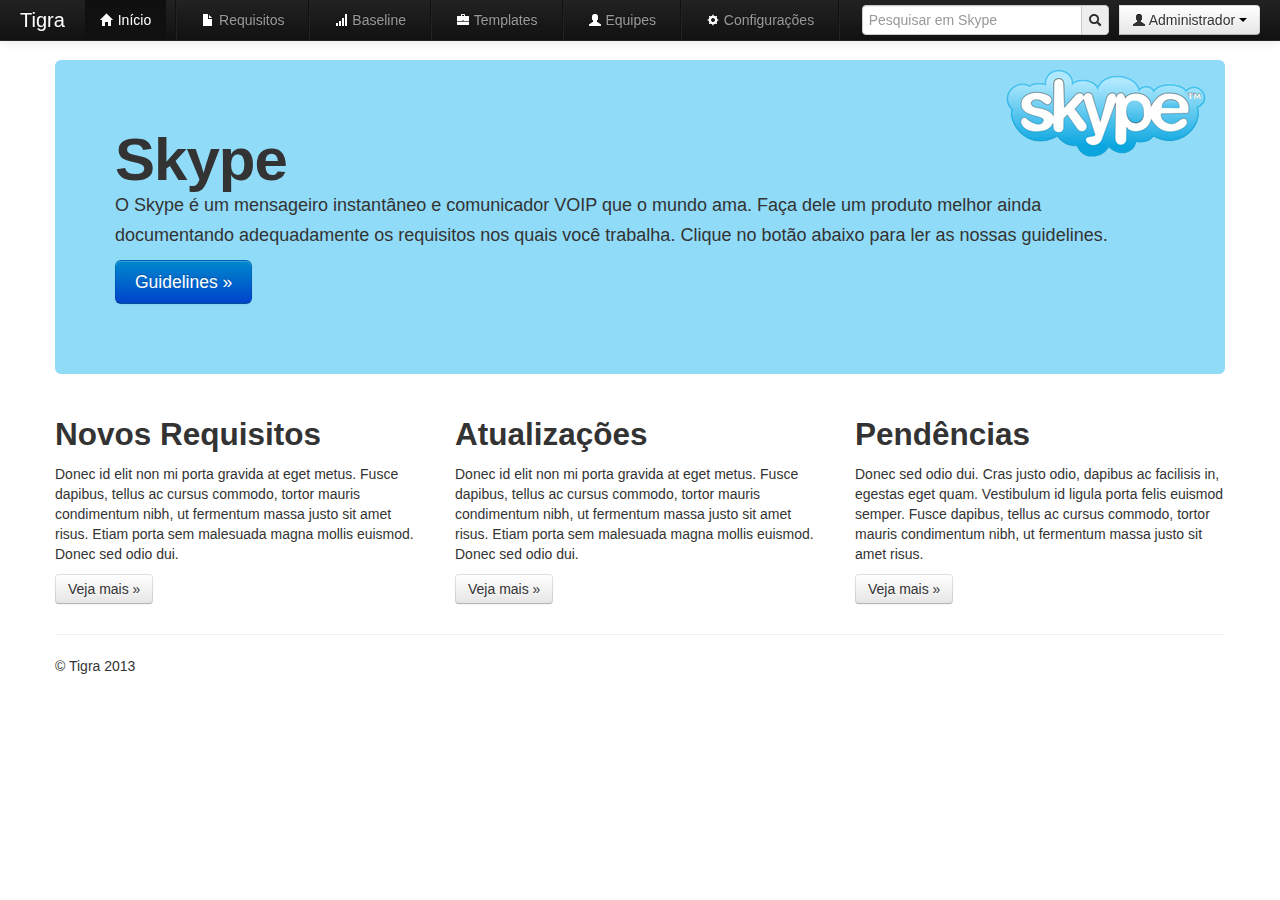
<file: Tigra/Prototipos/index.html>
<!DOCTYPE html>
<html lang="en">
  <head>
    <meta charset="iso-8859-1">
    <title>In�cio : Skype | Tigra</title>
    <meta name="viewport" content="width=device-width, initial-scale=1.0">
    <meta name="description" content="">
    <meta name="author" content="">

    <!-- Le styles -->
    <link href="css/bootstrap.css" rel="stylesheet">
    <style type="text/css">
      body {
        padding-top: 60px;
        padding-bottom: 40px;
      }
	  .hero-unit
	  {
		background: #90dbf8 url(img/skype.png) no-repeat;
		background-position: 98% 0.5em;
	  }
    </style>
    <link href="css/bootstrap-responsive.css" rel="stylesheet">

    <!-- HTML5 shim, for IE6-8 support of HTML5 elements -->
    <!--[if lt IE 9]>
      <script src="js/html5shiv.js"></script>
    <![endif]-->

    <!-- Fav and touch icons -->
    <link rel="apple-touch-icon-precomposed" sizes="144x144" href="ico/apple-touch-icon-144-precomposed.png">
    <link rel="apple-touch-icon-precomposed" sizes="114x114" href="ico/apple-touch-icon-114-precomposed.png">
      <link rel="apple-touch-icon-precomposed" sizes="72x72" href="ico/apple-touch-icon-72-precomposed.png">
                    <link rel="apple-touch-icon-precomposed" href="ico/apple-touch-icon-57-precomposed.png">
                                   <link rel="shortcut icon" href="ico/favicon.png">
  </head>

  <body>
	
	<div class="navbar navbar-inverse navbar-fixed-top">
		<div class="navbar-inner">
			<div class="container-fluid">
				<a class="btn btn-navbar" data-toggle="collapse" data-target=".nav-collapse">
					<span class="icon-bar"></span>
					<span class="icon-bar"></span>
					<span class="icon-bar"></span>
				</a>
				<a class="brand" href="#" name="top">Tigra</a>
				<div class="nav-collapse collapse">
					<ul class="nav">
						<li class="active"><a href="index.html"><i class="icon-home icon-white"></i> In�cio</a></li>
						<li class="divider-vertical"></li>
						<li><a href="requisitos.html"><i class="icon-file icon-white"></i> Requisitos</a></li>
						<li class="divider-vertical"></li>
						<li><a href="baseline.html"><i class="icon-signal icon-white"></i> Baseline</a></li>
						<li class="divider-vertical"></li>
						<li><a href="templates.html"><i class="icon-briefcase icon-white"></i> Templates</a></li>
						<li class="divider-vertical"></li>
						<li><a href="equipes.html"><i class="icon-user icon-white"></i> Equipes</a></li>
						<li class="divider-vertical"></li>
						<li><a href="configuracoes.html"><i class="icon-cog icon-white"></i> Configura��es</a></li>
						<li class="divider-vertical"></li>
					</ul>
					<div class="btn-group pull-right">
						<div class="nav" style="height:35px">
							<div class="input-append"><input type="text" id="" name="" placeholder="Pesquisar em Skype"><span class="add-on"><i class="icon-search"></i></span></div>
						</div>
						<a class="btn dropdown-toggle" data-toggle="dropdown" href="#">
							<i class="icon-user"></i> Administrador <span class="caret"></span>
						</a>
						<ul class="dropdown-menu">
							<li><a href="#"><i class="icon-user"></i> Meu Perfil</a></li>
							<li><a href="#"><i class="icon-envelope"></i> Mensagens Privadas</a></li>
							<li><a href="#"><i class="icon-wrench"></i> Prefer�ncias</a></li>
							<li class="divider"></li>
							<li><a href="#"><i class="icon-share"></i> Sair</a></li>
						</ul>
					</div>
				</div>
				<!--/.nav-collapse -->
			</div>
			<!--/.container-fluid -->
		</div>
		<!--/.navbar-inner -->
	</div>
	<!--/.navbar -->

    <div class="container">

      <!-- Main hero unit for a primary marketing message or call to action -->
      <div class="hero-unit">
        <h1>Skype</h1>
        <p>O Skype � um mensageiro instant�neo e comunicador VOIP que o mundo ama. Fa�a dele um produto melhor ainda documentando adequadamente os requisitos nos quais voc� trabalha. Clique no bot�o abaixo para ler as nossas guidelines.</p>
        <p><a href="#" class="btn btn-primary btn-large">Guidelines &raquo;</a></p>
      </div>

      <!-- Example row of columns -->
      <div class="row">
        <div class="span4">
          <h2>Novos Requisitos</h2>
          <p>Donec id elit non mi porta gravida at eget metus. Fusce dapibus, tellus ac cursus commodo, tortor mauris condimentum nibh, ut fermentum massa justo sit amet risus. Etiam porta sem malesuada magna mollis euismod. Donec sed odio dui. </p>
          <p><a class="btn" href="#">Veja mais &raquo;</a></p>
        </div>
        <div class="span4">
          <h2>Atualiza��es</h2>
          <p>Donec id elit non mi porta gravida at eget metus. Fusce dapibus, tellus ac cursus commodo, tortor mauris condimentum nibh, ut fermentum massa justo sit amet risus. Etiam porta sem malesuada magna mollis euismod. Donec sed odio dui. </p>
          <p><a class="btn" href="#">Veja mais &raquo;</a></p>
       </div>
        <div class="span4">
          <h2>Pend�ncias</h2>
          <p>Donec sed odio dui. Cras justo odio, dapibus ac facilisis in, egestas eget quam. Vestibulum id ligula porta felis euismod semper. Fusce dapibus, tellus ac cursus commodo, tortor mauris condimentum nibh, ut fermentum massa justo sit amet risus.</p>
          <p><a class="btn" href="#">Veja mais &raquo;</a></p>
        </div>
      </div>

      <hr>

      <footer>
        <p>&copy; Tigra 2013</p>
      </footer>

    </div> <!-- /container -->

    <!-- Le javascript
    ================================================== -->
    <!-- Placed at the end of the document so the pages load faster -->
    <script src="js/jquery.js"></script>
    <script src="js/bootstrap-transition.js"></script>
    <script src="js/bootstrap-alert.js"></script>
    <script src="js/bootstrap-modal.js"></script>
    <script src="js/bootstrap-dropdown.js"></script>
    <script src="js/bootstrap-scrollspy.js"></script>
    <script src="js/bootstrap-tab.js"></script>
    <script src="js/bootstrap-tooltip.js"></script>
    <script src="js/bootstrap-popover.js"></script>
    <script src="js/bootstrap-button.js"></script>
    <script src="js/bootstrap-collapse.js"></script>
    <script src="js/bootstrap-carousel.js"></script>
    <script src="js/bootstrap-typeahead.js"></script>

  </body>
</html>
</file>
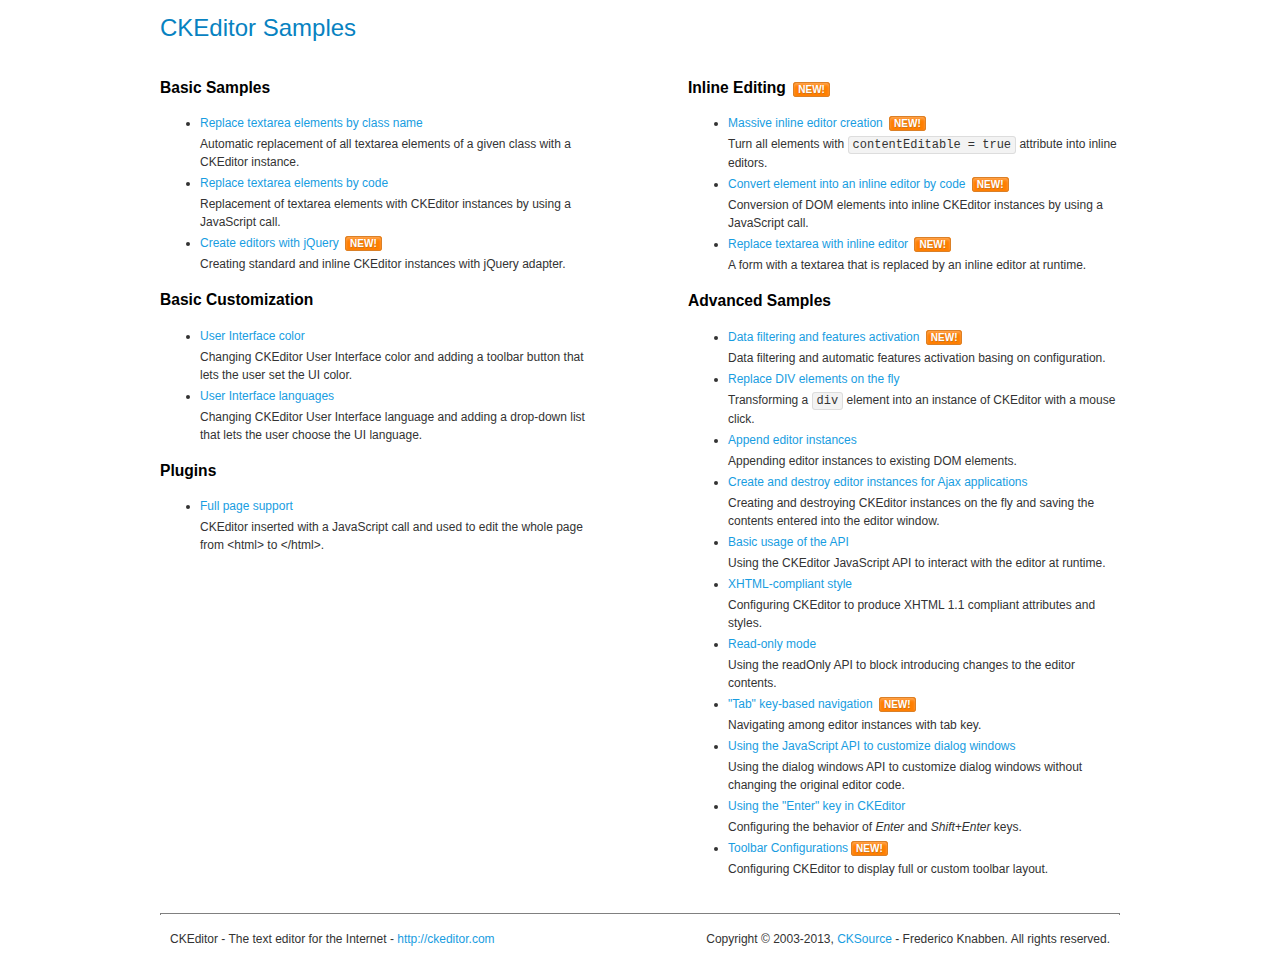
<file: Tigra/Fontes/Tigra/Tigra/scripts/ckeditor/samples/index.html>
<!DOCTYPE html>
<!--
Copyright (c) 2003-2013, CKSource - Frederico Knabben. All rights reserved.
For licensing, see LICENSE.md or http://ckeditor.com/license
-->
<html>
<head>
	<title>CKEditor Samples</title>
	<meta charset="utf-8">
	<link rel="stylesheet" href="sample.css">
</head>
<body>
	<h1 class="samples">
		CKEditor Samples
	</h1>
	<div class="twoColumns">
		<div class="twoColumnsLeft">
			<h2 class="samples">
				Basic Samples
			</h2>
			<dl class="samples">
				<dt><a class="samples" href="replacebyclass.html">Replace textarea elements by class name</a></dt>
				<dd>Automatic replacement of all textarea elements of a given class with a CKEditor instance.</dd>

				<dt><a class="samples" href="replacebycode.html">Replace textarea elements by code</a></dt>
				<dd>Replacement of textarea elements with CKEditor instances by using a JavaScript call.</dd>

				<dt><a class="samples" href="jquery.html">Create editors with jQuery</a> <span class="new">New!</span></dt>
				<dd>Creating standard and inline CKEditor instances with jQuery adapter.</dd>
			</dl>

			<h2 class="samples">
				Basic Customization
			</h2>
			<dl class="samples">
				<dt><a class="samples" href="uicolor.html">User Interface color</a></dt>
				<dd>Changing CKEditor User Interface color and adding a toolbar button that lets the user set the UI color.</dd>

				<dt><a class="samples" href="uilanguages.html">User Interface languages</a></dt>
				<dd>Changing CKEditor User Interface language and adding a drop-down list that lets the user choose the UI language.</dd>
			</dl>


			<h2 class="samples">Plugins</h2>
<dl class="samples">
<dt><a class="samples" href="plugins/wysiwygarea/fullpage.html">Full page support</a></dt>
<dd>CKEditor inserted with a JavaScript call and used to edit the whole page from &lt;html&gt; to &lt;/html&gt;.</dd>
</dl>
		</div>
		<div class="twoColumnsRight">
			<h2 class="samples">
				Inline Editing <span class="new">New!</span>
			</h2>
			<dl class="samples">
				<dt><a class="samples" href="inlineall.html">Massive inline editor creation</a> <span class="new">New!</span></dt>
				<dd>Turn all elements with <code>contentEditable = true</code> attribute into inline editors.</dd>

				<dt><a class="samples" href="inlinebycode.html">Convert element into an inline editor by code</a> <span class="new">New!</span></dt>
				<dd>Conversion of DOM elements into inline CKEditor instances by using a JavaScript call.</dd>

				<dt><a class="samples" href="inlinetextarea.html">Replace textarea with inline editor</a> <span class="new">New!</span></dt>
				<dd>A form with a textarea that is replaced by an inline editor at runtime.</dd>

				
			</dl>

			<h2 class="samples">
				Advanced Samples
			</h2>
			<dl class="samples">
				<dt><a class="samples" href="datafiltering.html">Data filtering and features activation</a> <span class="new">New!</span></dt>
				<dd>Data filtering and automatic features activation basing on configuration.</dd>

				<dt><a class="samples" href="divreplace.html">Replace DIV elements on the fly</a></dt>
				<dd>Transforming a <code>div</code> element into an instance of CKEditor with a mouse click.</dd>

				<dt><a class="samples" href="appendto.html">Append editor instances</a></dt>
				<dd>Appending editor instances to existing DOM elements.</dd>

				<dt><a class="samples" href="ajax.html">Create and destroy editor instances for Ajax applications</a></dt>
				<dd>Creating and destroying CKEditor instances on the fly and saving the contents entered into the editor window.</dd>

				<dt><a class="samples" href="api.html">Basic usage of the API</a></dt>
				<dd>Using the CKEditor JavaScript API to interact with the editor at runtime.</dd>

				<dt><a class="samples" href="xhtmlstyle.html">XHTML-compliant style</a></dt>
				<dd>Configuring CKEditor to produce XHTML 1.1 compliant attributes and styles.</dd>

				<dt><a class="samples" href="readonly.html">Read-only mode</a></dt>
				<dd>Using the readOnly API to block introducing changes to the editor contents.</dd>

				<dt><a class="samples" href="tabindex.html">"Tab" key-based navigation</a> <span class="new">New!</span></dt>
				<dd>Navigating among editor instances with tab key.</dd>


				
<dt><a class="samples" href="plugins/dialog/dialog.html">Using the JavaScript API to customize dialog windows</a></dt>
<dd>Using the dialog windows API to customize dialog windows without changing the original editor code.</dd>

<dt><a class="samples" href="plugins/enterkey/enterkey.html">Using the &quot;Enter&quot; key in CKEditor</a></dt>
<dd>Configuring the behavior of <em>Enter</em> and <em>Shift+Enter</em> keys.</dd>

<dt><a class="samples" href="plugins/toolbar/toolbar.html">Toolbar Configurations</a><span class="new">New!</span></dt>
<dd>Configuring CKEditor to display full or custom toolbar layout.</dd>

			</dl>
		</div>
	</div>
	<div id="footer">
		<hr>
		<p>
			CKEditor - The text editor for the Internet - <a class="samples" href="http://ckeditor.com/">http://ckeditor.com</a>
		</p>
		<p id="copy">
			Copyright &copy; 2003-2013, <a class="samples" href="http://cksource.com/">CKSource</a> - Frederico Knabben. All rights reserved.
		</p>
	</div>
</body>
</html>
</file>
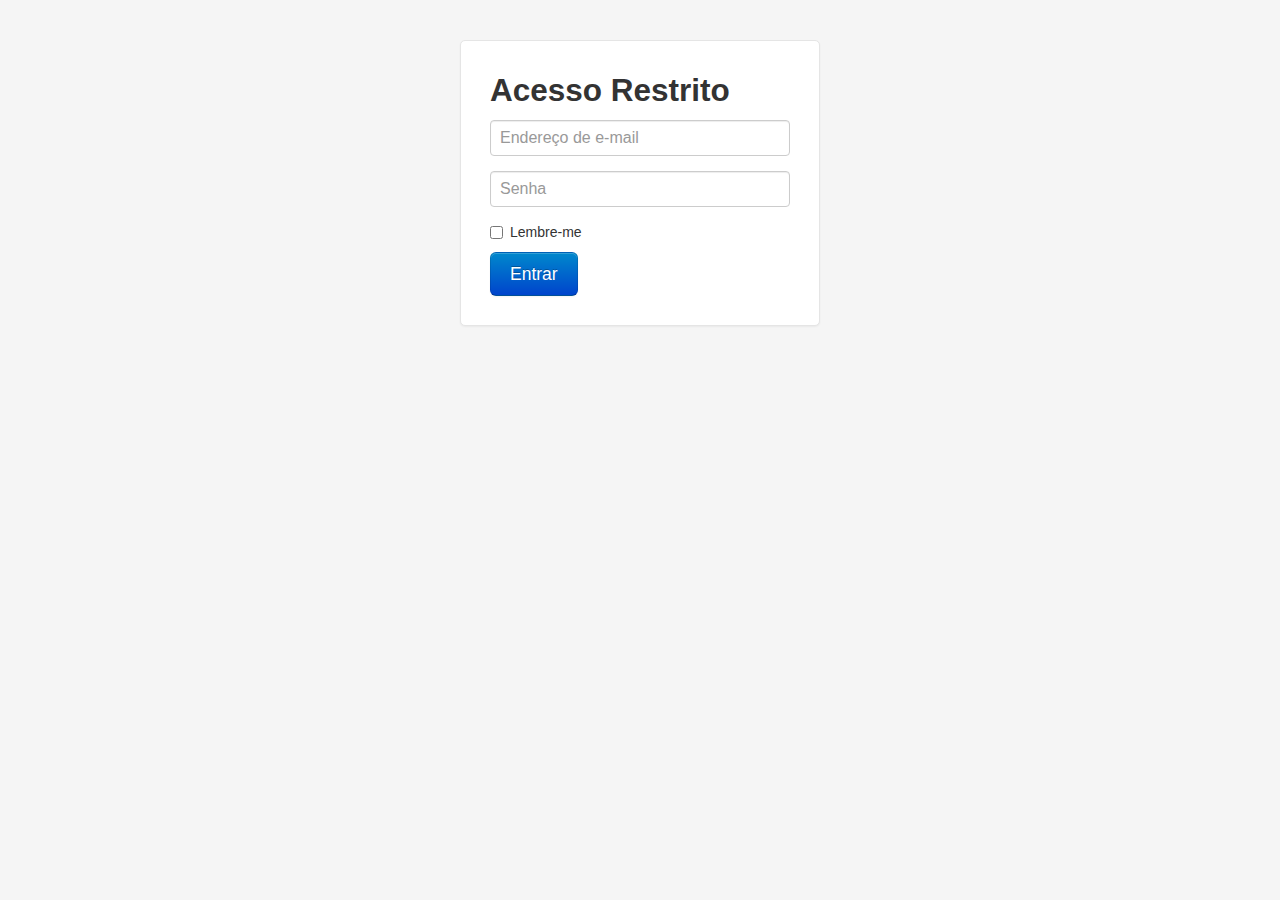
<file: Tigra/Prototipos/login.html>
<!DOCTYPE html>
<html lang="en">
  <head>
    <meta charset="iso-8859-1">
    <title>Acesso Restrito | Tigra</title>
    <meta name="viewport" content="width=device-width, initial-scale=1.0">
    <meta name="description" content="">
    <meta name="author" content="">

    <!-- Le styles -->
    <link href="css/bootstrap.css" rel="stylesheet">
    <style type="text/css">
      body {
        padding-top: 40px;
        padding-bottom: 40px;
        background-color: #f5f5f5;
      }

      .form-signin {
        max-width: 300px;
        padding: 19px 29px 29px;
        margin: 0 auto 20px;
        background-color: #fff;
        border: 1px solid #e5e5e5;
        -webkit-border-radius: 5px;
           -moz-border-radius: 5px;
                border-radius: 5px;
        -webkit-box-shadow: 0 1px 2px rgba(0,0,0,.05);
           -moz-box-shadow: 0 1px 2px rgba(0,0,0,.05);
                box-shadow: 0 1px 2px rgba(0,0,0,.05);
      }
      .form-signin .form-signin-heading,
      .form-signin .checkbox {
        margin-bottom: 10px;
      }
      .form-signin input[type="text"],
      .form-signin input[type="password"] {
        font-size: 16px;
        height: auto;
        margin-bottom: 15px;
        padding: 7px 9px;
      }

    </style>
    <link href="css/bootstrap-responsive.css" rel="stylesheet">

    <!-- HTML5 shim, for IE6-8 support of HTML5 elements -->
    <!--[if lt IE 9]>
      <script src="js/html5shiv.js"></script>
    <![endif]-->

    <!-- Fav and touch icons -->
    <link rel="apple-touch-icon-precomposed" sizes="144x144" href="ico/apple-touch-icon-144-precomposed.png">
    <link rel="apple-touch-icon-precomposed" sizes="114x114" href="ico/apple-touch-icon-114-precomposed.png">
      <link rel="apple-touch-icon-precomposed" sizes="72x72" href="ico/apple-touch-icon-72-precomposed.png">
                    <link rel="apple-touch-icon-precomposed" href="ico/apple-touch-icon-57-precomposed.png">
                                   <link rel="shortcut icon" href="ico/favicon.png">
  </head>

  <body>

    <div class="container">

      <form class="form-signin" method="GET" action="index.html">
        <h2 class="form-signin-heading">Acesso Restrito</h2>
        <input type="text" class="input-block-level" placeholder="Endere�o de e-mail">
        <input type="password" class="input-block-level" placeholder="Senha">
        <label class="checkbox">
          <input type="checkbox" value="remember-me"> Lembre-me
        </label>
        <button class="btn btn-large btn-primary" type="submit">Entrar</button>
      </form>

    </div> <!-- /container -->

    <!-- Le javascript
    ================================================== -->
    <!-- Placed at the end of the document so the pages load faster -->
    <script src="js/jquery.js"></script>
    <script src="js/bootstrap-transition.js"></script>
    <script src="js/bootstrap-alert.js"></script>
    <script src="js/bootstrap-modal.js"></script>
    <script src="js/bootstrap-dropdown.js"></script>
    <script src="js/bootstrap-scrollspy.js"></script>
    <script src="js/bootstrap-tab.js"></script>
    <script src="js/bootstrap-tooltip.js"></script>
    <script src="js/bootstrap-popover.js"></script>
    <script src="js/bootstrap-button.js"></script>
    <script src="js/bootstrap-collapse.js"></script>
    <script src="js/bootstrap-carousel.js"></script>
    <script src="js/bootstrap-typeahead.js"></script>

  </body>
</html>
</file>
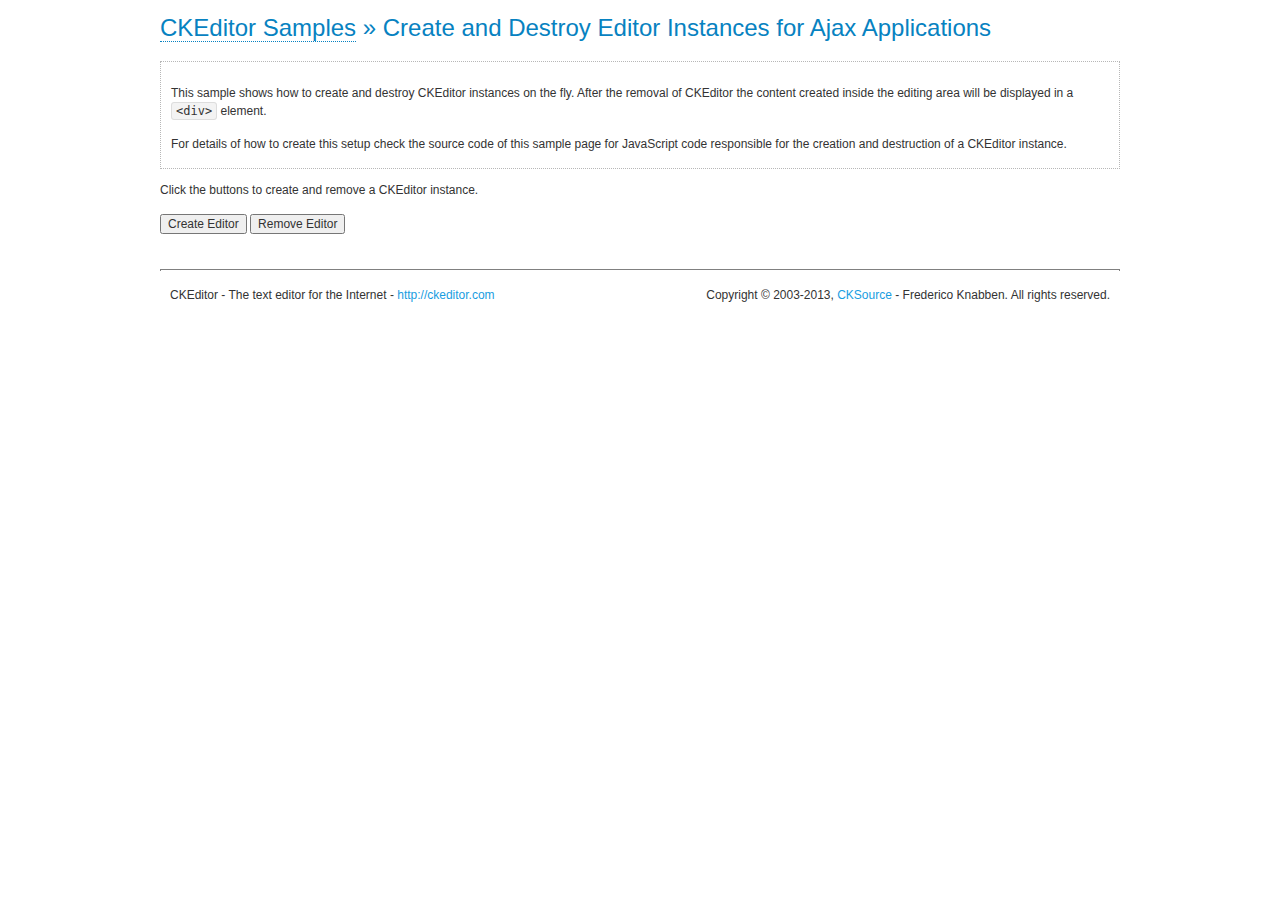
<file: Tigra/Fontes/Tigra/Tigra/scripts/ckeditor/samples/ajax.html>
<!DOCTYPE html>
<!--
Copyright (c) 2003-2013, CKSource - Frederico Knabben. All rights reserved.
For licensing, see LICENSE.md or http://ckeditor.com/license
-->
<html>
<head>
	<title>Ajax &mdash; CKEditor Sample</title>
	<meta charset="utf-8">
	<script src="../ckeditor.js"></script>
	<link rel="stylesheet" href="sample.css">
	<script>

		var editor, html = '';

		function createEditor() {
			if ( editor )
				return;

			// Create a new editor inside the <div id="editor">, setting its value to html
			var config = {};
			editor = CKEDITOR.appendTo( 'editor', config, html );
		}

		function removeEditor() {
			if ( !editor )
				return;

			// Retrieve the editor contents. In an Ajax application, this data would be
			// sent to the server or used in any other way.
			document.getElementById( 'editorcontents' ).innerHTML = html = editor.getData();
			document.getElementById( 'contents' ).style.display = '';

			// Destroy the editor.
			editor.destroy();
			editor = null;
		}

	</script>
</head>
<body>
	<h1 class="samples">
		<a href="index.html">CKEditor Samples</a> &raquo; Create and Destroy Editor Instances for Ajax Applications
	</h1>
	<div class="description">
		<p>
			This sample shows how to create and destroy CKEditor instances on the fly. After the removal of CKEditor the content created inside the editing
			area will be displayed in a <code>&lt;div&gt;</code> element.
		</p>
		<p>
			For details of how to create this setup check the source code of this sample page
			for JavaScript code responsible for the creation and destruction of a CKEditor instance.
		</p>
	</div>
	<p>Click the buttons to create and remove a CKEditor instance.</p>
	<p>
		<input onclick="createEditor();" type="button" value="Create Editor">
		<input onclick="removeEditor();" type="button" value="Remove Editor">
	</p>
	<!-- This div will hold the editor. -->
	<div id="editor">
	</div>
	<div id="contents" style="display: none">
		<p>
			Edited Contents:
		</p>
		<!-- This div will be used to display the editor contents. -->
		<div id="editorcontents">
		</div>
	</div>
	<div id="footer">
		<hr>
		<p>
			CKEditor - The text editor for the Internet - <a class="samples" href="http://ckeditor.com/">http://ckeditor.com</a>
		</p>
		<p id="copy">
			Copyright &copy; 2003-2013, <a class="samples" href="http://cksource.com/">CKSource</a> - Frederico
			Knabben. All rights reserved.
		</p>
	</div>
</body>
</html>
</file>
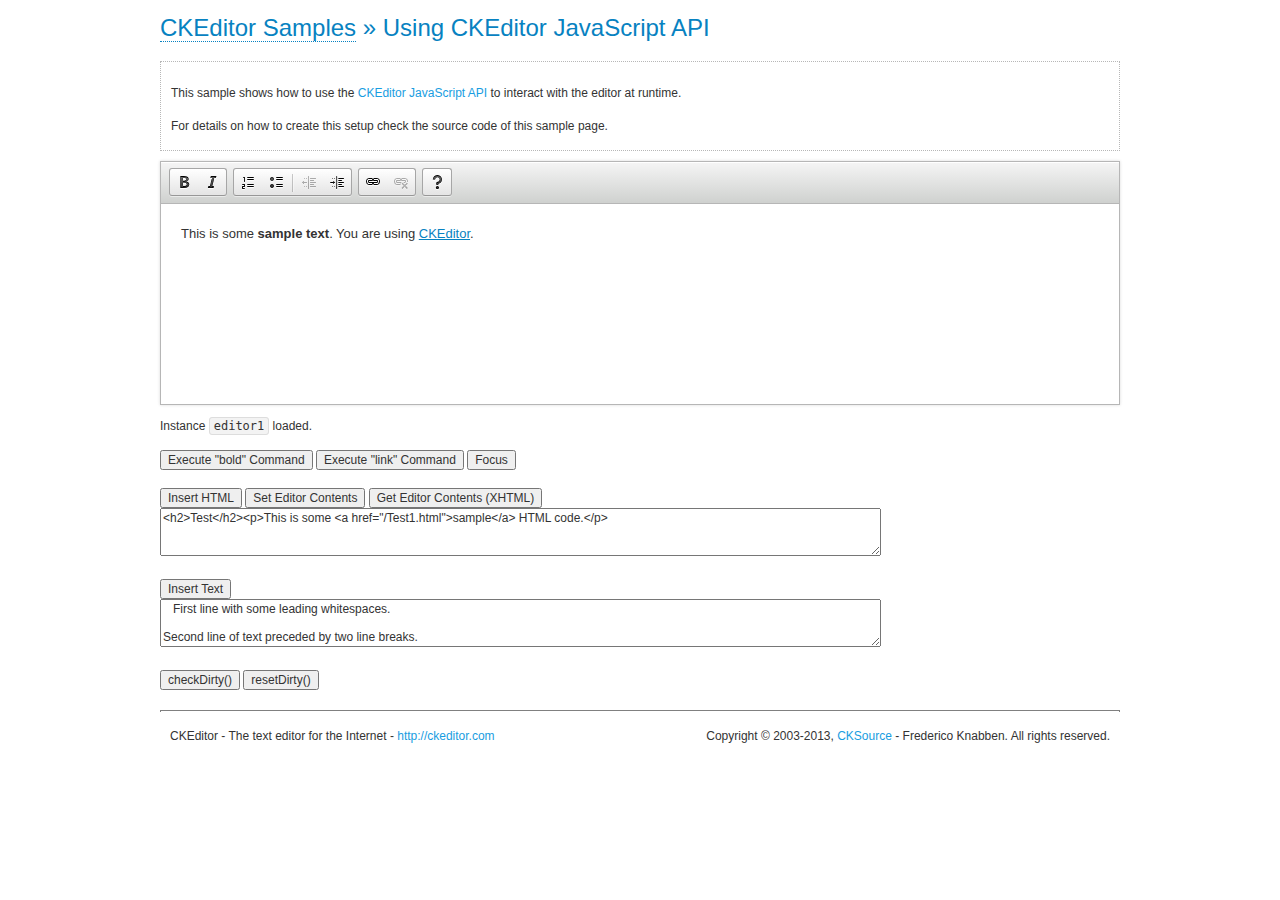
<file: Tigra/Fontes/Tigra/Tigra/scripts/ckeditor/samples/api.html>
<!DOCTYPE html>
<!--
Copyright (c) 2003-2013, CKSource - Frederico Knabben. All rights reserved.
For licensing, see LICENSE.md or http://ckeditor.com/license
-->
<html>
<head>
	<meta charset="utf-8">
	<title>API Usage &mdash; CKEditor Sample</title>
	<script src="../ckeditor.js"></script>
	<link href="sample.css" rel="stylesheet">
	<script>

// The instanceReady event is fired, when an instance of CKEditor has finished
// its initialization.
CKEDITOR.on( 'instanceReady', function( ev ) {
	// Show the editor name and description in the browser status bar.
	document.getElementById( 'eMessage' ).innerHTML = 'Instance <code>' + ev.editor.name + '<\/code> loaded.';

	// Show this sample buttons.
	document.getElementById( 'eButtons' ).style.display = 'block';
});

function InsertHTML() {
	// Get the editor instance that we want to interact with.
	var editor = CKEDITOR.instances.editor1;
	var value = document.getElementById( 'htmlArea' ).value;

	// Check the active editing mode.
	if ( editor.mode == 'wysiwyg' )
	{
		// Insert HTML code.
		// http://docs.ckeditor.com/#!/api/CKEDITOR.editor-method-insertHtml
		editor.insertHtml( value );
	}
	else
		alert( 'You must be in WYSIWYG mode!' );
}

function InsertText() {
	// Get the editor instance that we want to interact with.
	var editor = CKEDITOR.instances.editor1;
	var value = document.getElementById( 'txtArea' ).value;

	// Check the active editing mode.
	if ( editor.mode == 'wysiwyg' )
	{
		// Insert as plain text.
		// http://docs.ckeditor.com/#!/api/CKEDITOR.editor-method-insertText
		editor.insertText( value );
	}
	else
		alert( 'You must be in WYSIWYG mode!' );
}

function SetContents() {
	// Get the editor instance that we want to interact with.
	var editor = CKEDITOR.instances.editor1;
	var value = document.getElementById( 'htmlArea' ).value;

	// Set editor contents (replace current contents).
	// http://docs.ckeditor.com/#!/api/CKEDITOR.editor-method-setData
	editor.setData( value );
}

function GetContents() {
	// Get the editor instance that you want to interact with.
	var editor = CKEDITOR.instances.editor1;

	// Get editor contents
	// http://docs.ckeditor.com/#!/api/CKEDITOR.editor-method-getData
	alert( editor.getData() );
}

function ExecuteCommand( commandName ) {
	// Get the editor instance that we want to interact with.
	var editor = CKEDITOR.instances.editor1;

	// Check the active editing mode.
	if ( editor.mode == 'wysiwyg' )
	{
		// Execute the command.
		// http://docs.ckeditor.com/#!/api/CKEDITOR.editor-method-execCommand
		editor.execCommand( commandName );
	}
	else
		alert( 'You must be in WYSIWYG mode!' );
}

function CheckDirty() {
	// Get the editor instance that we want to interact with.
	var editor = CKEDITOR.instances.editor1;
	// Checks whether the current editor contents present changes when compared
	// to the contents loaded into the editor at startup
	// http://docs.ckeditor.com/#!/api/CKEDITOR.editor-method-checkDirty
	alert( editor.checkDirty() );
}

function ResetDirty() {
	// Get the editor instance that we want to interact with.
	var editor = CKEDITOR.instances.editor1;
	// Resets the "dirty state" of the editor (see CheckDirty())
	// http://docs.ckeditor.com/#!/api/CKEDITOR.editor-method-resetDirty
	editor.resetDirty();
	alert( 'The "IsDirty" status has been reset' );
}

function Focus() {
	CKEDITOR.instances.editor1.focus();
}

function onFocus() {
	document.getElementById( 'eMessage' ).innerHTML = '<b>' + this.name + ' is focused </b>';
}

function onBlur() {
	document.getElementById( 'eMessage' ).innerHTML = this.name + ' lost focus';
}

	</script>

</head>
<body>
	<h1 class="samples">
		<a href="index.html">CKEditor Samples</a> &raquo; Using CKEditor JavaScript API
	</h1>
	<div class="description">
	<p>
		This sample shows how to use the
		<a class="samples" href="http://docs.ckeditor.com/#!/api/CKEDITOR.editor">CKEditor JavaScript API</a>
		to interact with the editor at runtime.
	</p>
	<p>
		For details on how to create this setup check the source code of this sample page.
	</p>
	</div>

	<!-- This <div> holds alert messages to be display in the sample page. -->
	<div id="alerts">
		<noscript>
			<p>
				<strong>CKEditor requires JavaScript to run</strong>. In a browser with no JavaScript
				support, like yours, you should still see the contents (HTML data) and you should
				be able to edit it normally, without a rich editor interface.
			</p>
		</noscript>
	</div>
	<form action="../../../samples/sample_posteddata.php" method="post">
		<textarea cols="100" id="editor1" name="editor1" rows="10">&lt;p&gt;This is some &lt;strong&gt;sample text&lt;/strong&gt;. You are using &lt;a href="http://ckeditor.com/"&gt;CKEditor&lt;/a&gt;.&lt;/p&gt;</textarea>

		<script>
			// Replace the <textarea id="editor1"> with an CKEditor instance.
			CKEDITOR.replace( 'editor1', {
				on: {
					focus: onFocus,
					blur: onBlur,

					// Check for availability of corresponding plugins.
					pluginsLoaded: function( evt ) {
						var doc = CKEDITOR.document, ed = evt.editor;
						if ( !ed.getCommand( 'bold' ) )
							doc.getById( 'exec-bold' ).hide();
						if ( !ed.getCommand( 'link' ) )
							doc.getById( 'exec-link' ).hide();
					}
				}
			});
		</script>

		<p id="eMessage">
		</p>

		<div id="eButtons" style="display: none">
			<input id="exec-bold" onclick="ExecuteCommand('bold');" type="button" value="Execute &quot;bold&quot; Command">
			<input id="exec-link" onclick="ExecuteCommand('link');" type="button" value="Execute &quot;link&quot; Command">
			<input onclick="Focus();" type="button" value="Focus">
			<br><br>
			<input onclick="InsertHTML();" type="button" value="Insert HTML">
			<input onclick="SetContents();" type="button" value="Set Editor Contents">
			<input onclick="GetContents();" type="button" value="Get Editor Contents (XHTML)">
			<br>
			<textarea cols="100" id="htmlArea" rows="3">&lt;h2&gt;Test&lt;/h2&gt;&lt;p&gt;This is some &lt;a href="/Test1.html"&gt;sample&lt;/a&gt; HTML code.&lt;/p&gt;</textarea>
			<br>
			<br>
			<input onclick="InsertText();" type="button" value="Insert Text">
			<br>
			<textarea cols="100" id="txtArea" rows="3">   First line with some leading whitespaces.

Second line of text preceded by two line breaks.</textarea>
			<br>
			<br>
			<input onclick="CheckDirty();" type="button" value="checkDirty()">
			<input onclick="ResetDirty();" type="button" value="resetDirty()">
		</div>
	</form>
	<div id="footer">
		<hr>
		<p>
			CKEditor - The text editor for the Internet - <a class="samples" href="http://ckeditor.com/">http://ckeditor.com</a>
		</p>
		<p id="copy">
			Copyright &copy; 2003-2013, <a class="samples" href="http://cksource.com/">CKSource</a> - Frederico
			Knabben. All rights reserved.
		</p>
	</div>
</body>
</html>
</file>
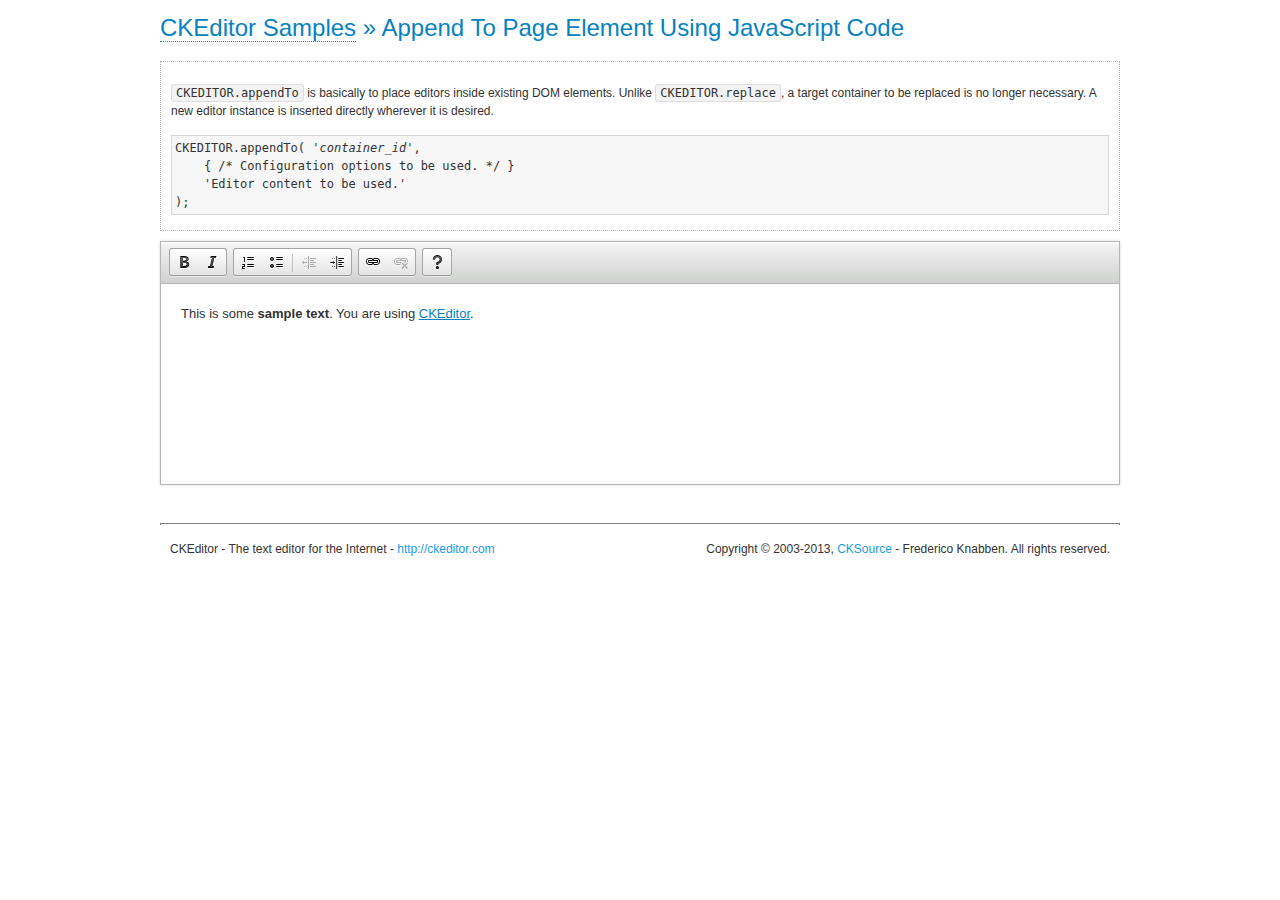
<file: Tigra/Fontes/Tigra/Tigra/scripts/ckeditor/samples/appendto.html>
<!DOCTYPE html>
<!--
Copyright (c) 2003-2013, CKSource - Frederico Knabben. All rights reserved.
For licensing, see LICENSE.md or http://ckeditor.com/license
-->
<html>
<head>
	<title>CKEDITOR.appendTo &mdash; CKEditor Sample</title>
	<meta charset="utf-8">
	<script src="../ckeditor.js"></script>
	<link rel="stylesheet" href="sample.css">
</head>
<body>
	<h1 class="samples">
		<a href="index.html">CKEditor Samples</a> &raquo; Append To Page Element Using JavaScript Code
	</h1>
	<div id="section1">
		<div class="description">
			<p>
				<code>CKEDITOR.appendTo</code> is basically to place editors
				inside existing DOM elements. Unlike <code>CKEDITOR.replace</code>,
				a target container to be replaced is no longer necessary. A new editor
				instance is inserted directly wherever it is desired.
			</p>
<pre class="samples">CKEDITOR.appendTo( '<em>container_id</em>',
	{ /* Configuration options to be used. */ }
	'Editor content to be used.'
);</pre>
		</div>
		<script>

			// This call can be placed at any point after the
			// <textarea>, or inside a <head><script> in a
			// window.onload event handler.

			// Replace the <textarea id="editor"> with an CKEditor
			// instance, using default configurations.
			CKEDITOR.appendTo( 'section1',
				null,
				'<p>This is some <strong>sample text</strong>. You are using <a href="http://ckeditor.com/">CKEditor</a>.</p>'
			);

		</script>
	</div>
	<br>
	<div id="footer">
		<hr>
		<p>
			CKEditor - The text editor for the Internet - <a class="samples" href="http://ckeditor.com/">http://ckeditor.com</a>
		</p>
		<p id="copy">
			Copyright &copy; 2003-2013, <a class="samples" href="http://cksource.com/">CKSource</a> - Frederico
			Knabben. All rights reserved.
		</p>
	</div>
</body>
</html>
</file>
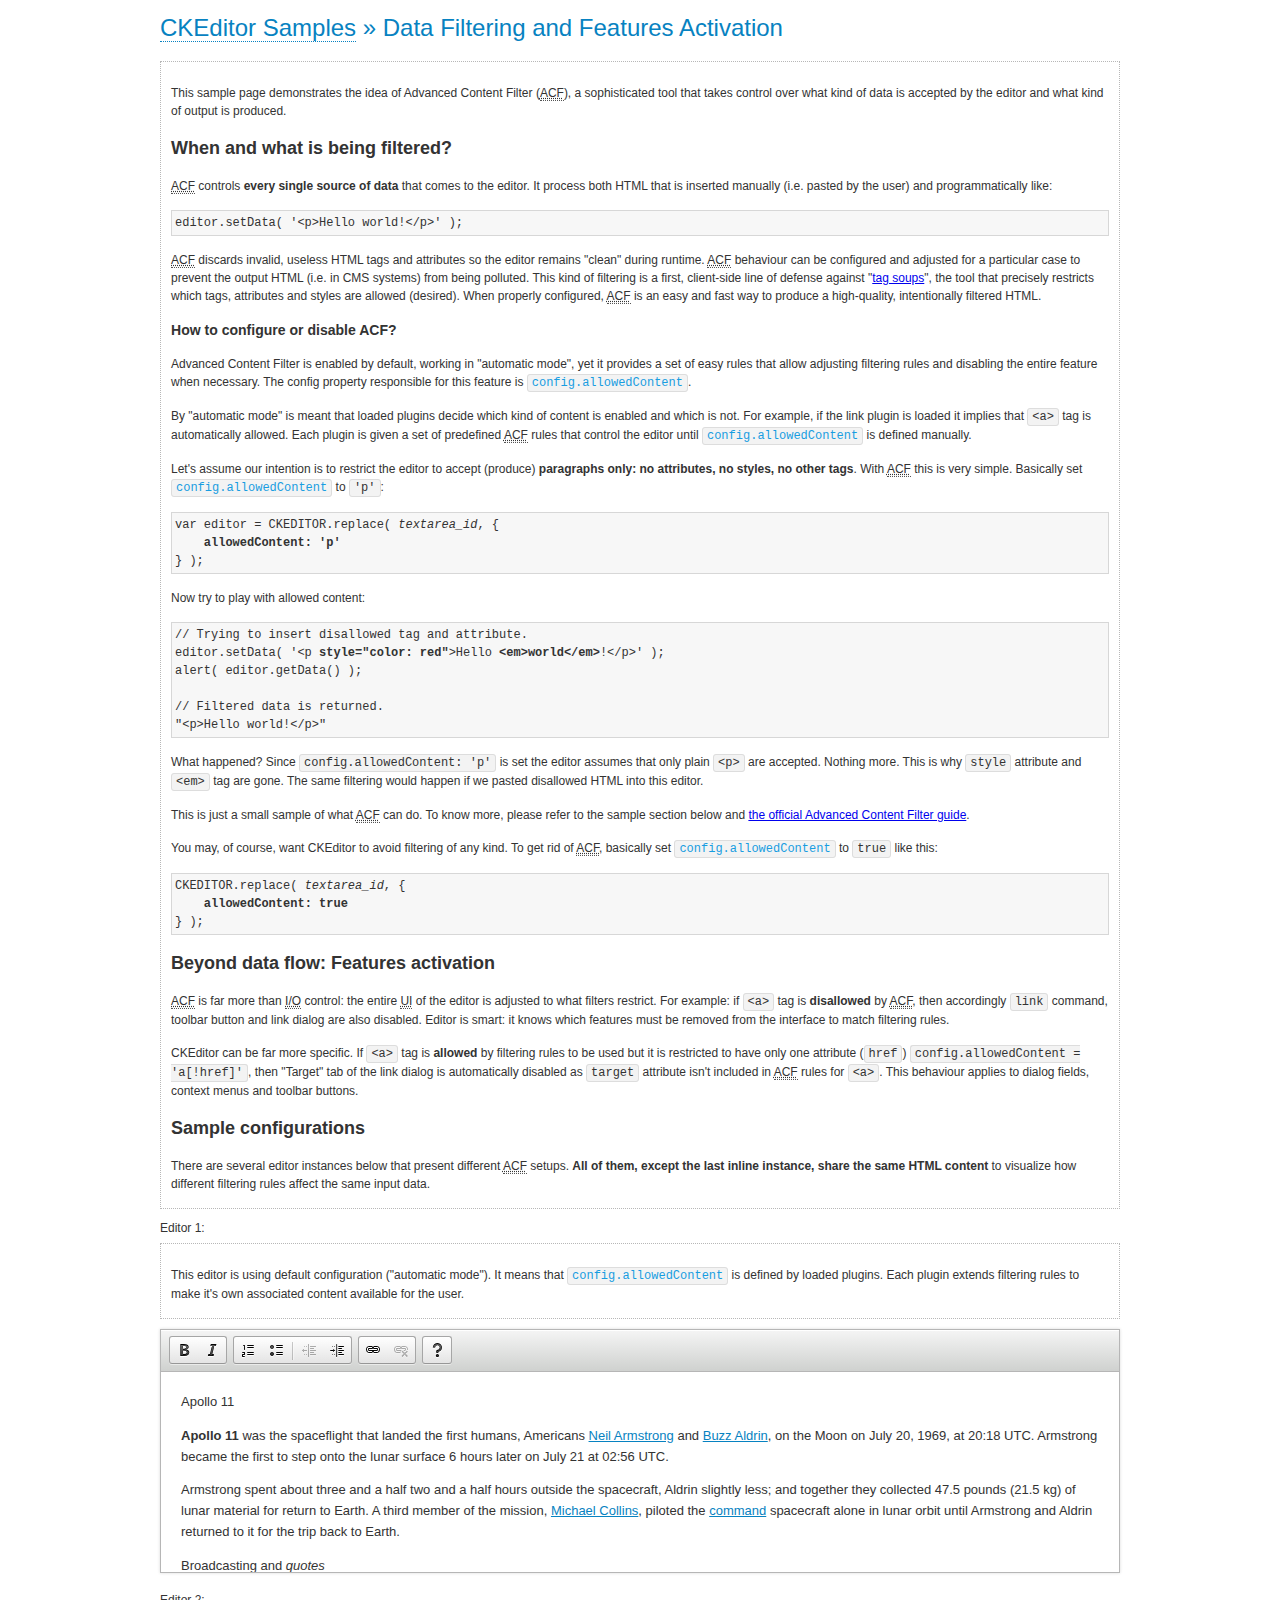
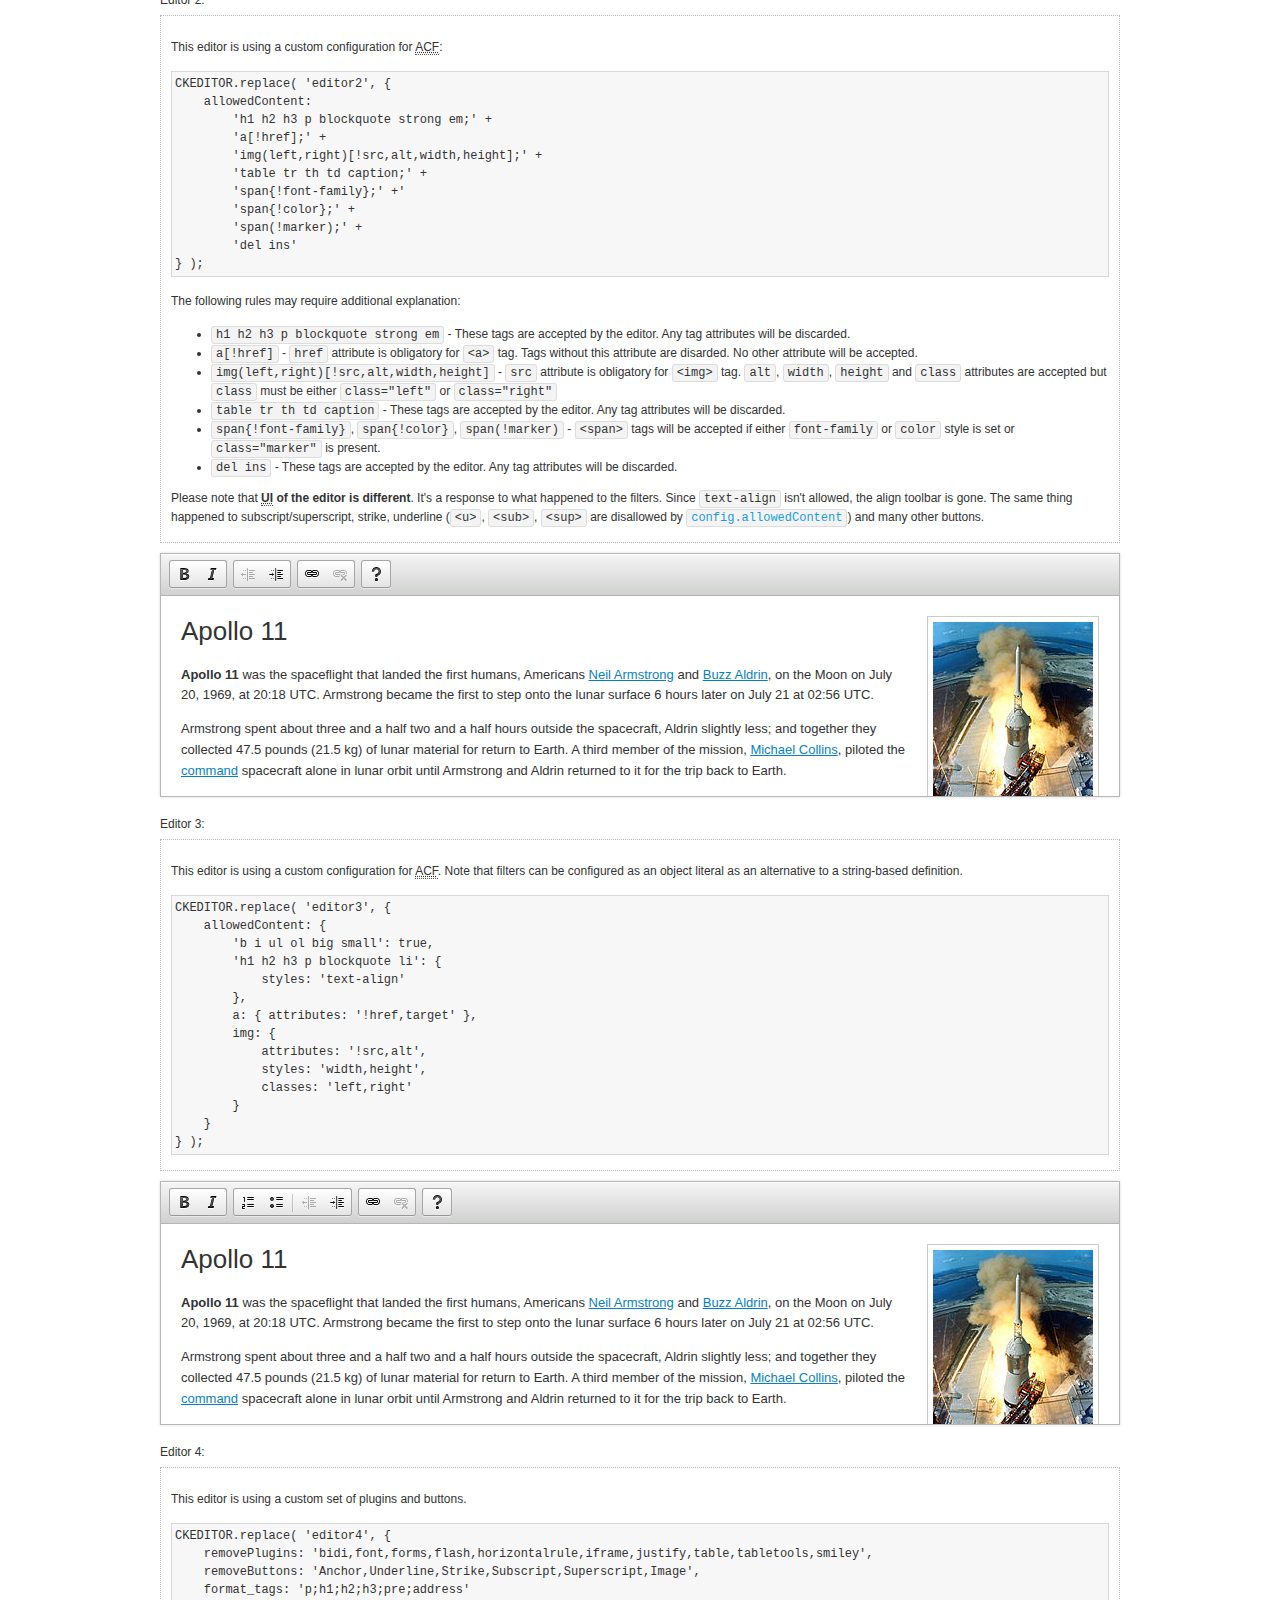
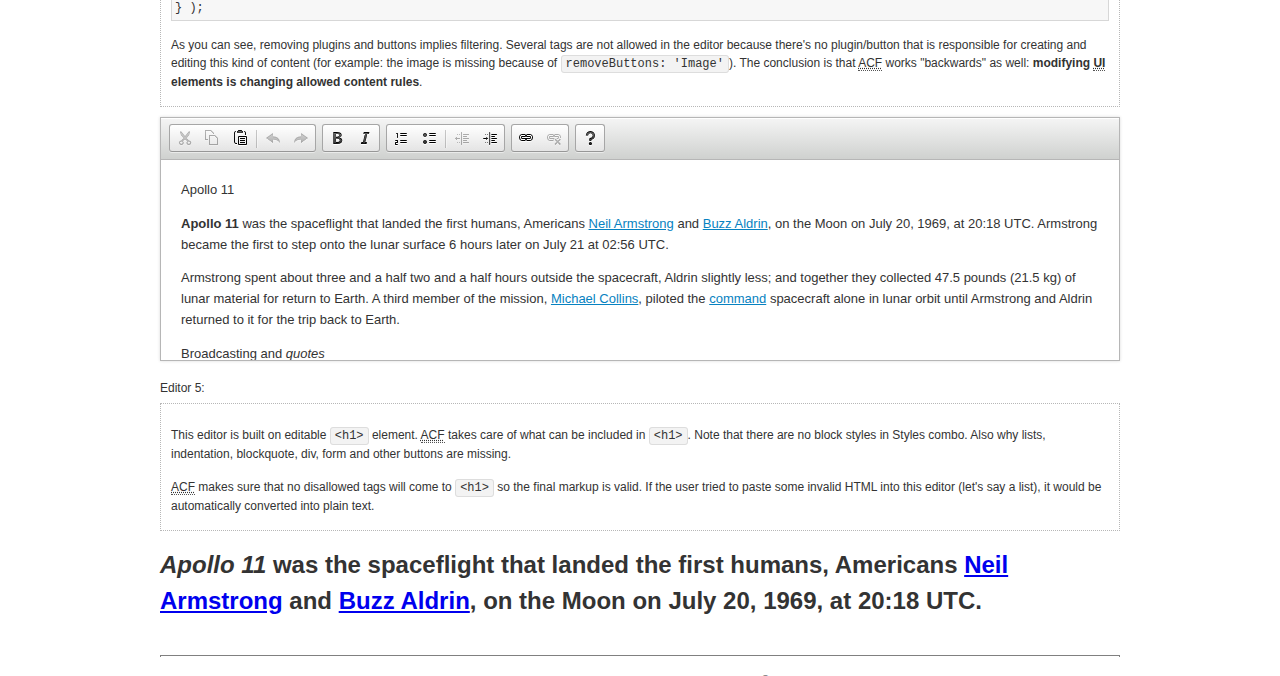
<file: Tigra/Fontes/Tigra/Tigra/scripts/ckeditor/samples/datafiltering.html>
<!DOCTYPE html>
<!--
Copyright (c) 2003-2013, CKSource - Frederico Knabben. All rights reserved.
For licensing, see LICENSE.md or http://ckeditor.com/license
-->
<html>
<head>
	<title>Data Filtering &mdash; CKEditor Sample</title>
	<meta charset="utf-8">
	<script src="../ckeditor.js"></script>
	<link rel="stylesheet" href="sample.css">
	<script>
		// Remove advanced tabs for all editors.
		CKEDITOR.config.removeDialogTabs = 'image:advanced;link:advanced;flash:advanced;creatediv:advanced;editdiv:advanced';
	</script>
</head>
<body>
	<h1 class="samples">
		<a href="index.html">CKEditor Samples</a> &raquo; Data Filtering and Features Activation
	</h1>
	<div class="description">
		<p>
			This sample page demonstrates the idea of Advanced Content Filter
			(<abbr title="Advanced Content Filter">ACF</abbr>), a sophisticated
			tool that takes control over what kind of data is accepted by the editor and what
			kind of output is produced.
		</p>
		<h2>When and what is being filtered?</h2>
		<p>
			<abbr title="Advanced Content Filter">ACF</abbr> controls
			<strong>every single source of data</strong> that comes to the editor.
			It process both HTML that is inserted manually (i.e. pasted by the user)
			and programmatically like:
		</p>
<pre class="samples">
editor.setData( '&lt;p&gt;Hello world!&lt;/p&gt;' );
</pre>
		<p>
			<abbr title="Advanced Content Filter">ACF</abbr> discards invalid,
			useless HTML tags and attributes so the editor remains "clean" during
			runtime. <abbr title="Advanced Content Filter">ACF</abbr> behaviour
			can be configured and adjusted for a particular case to prevent the
			output HTML (i.e. in CMS systems) from being polluted.

			This kind of filtering is a first, client-side line of defense
			against "<a href="http://en.wikipedia.org/wiki/Tag_soup">tag soups</a>",
			the tool that precisely restricts which tags, attributes and styles
			are allowed (desired). When properly configured, <abbr title="Advanced Content Filter">ACF</abbr>
			is an easy and fast way to produce a high-quality, intentionally filtered HTML.
		</p>

		<h3>How to configure or disable ACF?</h3>
		<p>
			Advanced Content Filter is enabled by default, working in "automatic mode", yet
			it provides a set of easy rules that allow adjusting filtering rules
			and disabling the entire feature when necessary. The config property
			responsible for this feature is <code><a class="samples"
			href="http://docs.ckeditor.com/#!/api/CKEDITOR.config-cfg-allowedContent">config.allowedContent</a></code>.
		</p>
		<p>
			By "automatic mode" is meant that loaded plugins decide which kind
			of content is enabled and which is not. For example, if the link
			plugin is loaded it implies that <code>&lt;a&gt;</code> tag is
			automatically allowed. Each plugin is given a set
			of predefined <abbr title="Advanced Content Filter">ACF</abbr> rules
			that control the editor until <code><a class="samples"
			href="http://docs.ckeditor.com/#!/api/CKEDITOR.config-cfg-allowedContent">
			config.allowedContent</a></code>
			is defined manually.
		</p>
		<p>
			Let's assume our intention is to restrict the editor to accept (produce) <strong>paragraphs
			only: no attributes, no styles, no other tags</strong>.
			With <abbr title="Advanced Content Filter">ACF</abbr>
			this is very simple. Basically set <code><a class="samples"
			href="http://docs.ckeditor.com/#!/api/CKEDITOR.config-cfg-allowedContent">
			config.allowedContent</a></code> to <code>'p'</code>:
		</p>
<pre class="samples">
var editor = CKEDITOR.replace( <em>textarea_id</em>, {
	<strong>allowedContent: 'p'</strong>
} );
</pre>
		<p>
			Now try to play with allowed content:
		</p>
<pre class="samples">
// Trying to insert disallowed tag and attribute.
editor.setData( '&lt;p <strong>style="color: red"</strong>&gt;Hello <strong>&lt;em&gt;world&lt;/em&gt;</strong>!&lt;/p&gt;' );
alert( editor.getData() );

// Filtered data is returned.
"&lt;p&gt;Hello world!&lt;/p&gt;"
</pre>
		<p>
			What happened? Since <code>config.allowedContent: 'p'</code> is set the editor assumes
			that only plain <code>&lt;p&gt;</code> are accepted. Nothing more. This is why
			<code>style</code> attribute and <code>&lt;em&gt;</code> tag are gone. The same
			filtering would happen if we pasted disallowed HTML into this editor.
		</p>
		<p>
			This is just a small sample of what <abbr title="Advanced Content Filter">ACF</abbr>
			can do. To know more, please refer to the sample section below and
			<a href="http://docs.ckeditor.com/#!/guide/dev_advanced_content_filter">the official Advanced Content Filter guide</a>.
		</p>
		<p>
			You may, of course, want CKEditor to avoid filtering of any kind.
			To get rid of <abbr title="Advanced Content Filter">ACF</abbr>,
			basically set <code><a class="samples"
			href="http://docs.ckeditor.com/#!/api/CKEDITOR.config-cfg-allowedContent">
			config.allowedContent</a></code> to <code>true</code> like this:
		</p>
<pre class="samples">
CKEDITOR.replace( <em>textarea_id</em>, {
	<strong>allowedContent: true</strong>
} );
</pre>

		<h2>Beyond data flow: Features activation</h2>
		<p>
			<abbr title="Advanced Content Filter">ACF</abbr> is far more than
			<abbr title="Input/Output">I/O</abbr> control: the entire
			<abbr title="User Interface">UI</abbr> of the editor is adjusted to what
			filters restrict. For example: if <code>&lt;a&gt;</code> tag is
			<strong>disallowed</strong>
			by <abbr title="Advanced Content Filter">ACF</abbr>,
			then accordingly <code>link</code> command, toolbar button and link dialog
			are also disabled. Editor is smart: it knows which features must be
			removed from the interface to match filtering rules.
		</p>
		<p>
			CKEditor can be far more specific. If <code>&lt;a&gt;</code> tag is
			<strong>allowed</strong> by filtering rules to be used but it is restricted
			to have only one attribute (<code>href</code>)
			<code>config.allowedContent = 'a[!href]'</code>, then
			"Target" tab of the link dialog is automatically disabled as <code>target</code>
			attribute isn't included in <abbr title="Advanced Content Filter">ACF</abbr> rules
			for <code>&lt;a&gt;</code>. This behaviour applies to dialog fields, context
			menus and toolbar buttons.
		</p>

		<h2>Sample configurations</h2>
		<p>
			There are several editor instances below that present different
			<abbr title="Advanced Content Filter">ACF</abbr> setups. <strong>All of them,
			except the last inline instance, share the same HTML content</strong> to visualize
			how different filtering rules affect the same input data.
		</p>
	</div>

	<div>
		<label for="editor1">
			Editor 1:
		</label>
		<div class="description">
			<p>
				This editor is using default configuration ("automatic mode"). It means that
				<code><a class="samples"
				href="http://docs.ckeditor.com/#!/api/CKEDITOR.config-cfg-allowedContent">
				config.allowedContent</a></code> is defined by loaded plugins.
				Each plugin extends filtering rules to make it's own associated content
				available for the user.
			</p>
		</div>
		<textarea cols="80" id="editor1" name="editor1" rows="10">
			&lt;h1&gt;&lt;img alt=&quot;Saturn V carrying Apollo 11&quot; class=&quot;right&quot; src=&quot;assets/sample.jpg&quot;/&gt; Apollo 11&lt;/h1&gt; &lt;p&gt;&lt;b&gt;Apollo 11&lt;/b&gt; was the spaceflight that landed the first humans, Americans &lt;a href=&quot;http://en.wikipedia.org/wiki/Neil_Armstrong&quot; title=&quot;Neil Armstrong&quot;&gt;Neil Armstrong&lt;/a&gt; and &lt;a href=&quot;http://en.wikipedia.org/wiki/Buzz_Aldrin&quot; title=&quot;Buzz Aldrin&quot;&gt;Buzz Aldrin&lt;/a&gt;, on the Moon on July 20, 1969, at 20:18 UTC. Armstrong became the first to step onto the lunar surface 6 hours later on July 21 at 02:56 UTC.&lt;/p&gt; &lt;p&gt;Armstrong spent about &lt;s&gt;three and a half&lt;/s&gt; two and a half hours outside the spacecraft, Aldrin slightly less; and together they collected 47.5 pounds (21.5&amp;nbsp;kg) of lunar material for return to Earth. A third member of the mission, &lt;a href=&quot;http://en.wikipedia.org/wiki/Michael_Collins_(astronaut)&quot; title=&quot;Michael Collins (astronaut)&quot;&gt;Michael Collins&lt;/a&gt;, piloted the &lt;a href=&quot;http://en.wikipedia.org/wiki/Apollo_Command/Service_Module&quot; title=&quot;Apollo Command/Service Module&quot;&gt;command&lt;/a&gt; spacecraft alone in lunar orbit until Armstrong and Aldrin returned to it for the trip back to Earth.&lt;/p&gt; &lt;h2&gt;Broadcasting and &lt;em&gt;quotes&lt;/em&gt; &lt;a id=&quot;quotes&quot; name=&quot;quotes&quot;&gt;&lt;/a&gt;&lt;/h2&gt; &lt;p&gt;Broadcast on live TV to a world-wide audience, Armstrong stepped onto the lunar surface and described the event as:&lt;/p&gt; &lt;blockquote&gt;&lt;p&gt;One small step for [a] man, one giant leap for mankind.&lt;/p&gt;&lt;/blockquote&gt; &lt;p&gt;Apollo 11 effectively ended the &lt;a href=&quot;http://en.wikipedia.org/wiki/Space_Race&quot; title=&quot;Space Race&quot;&gt;Space Race&lt;/a&gt; and fulfilled a national goal proposed in 1961 by the late U.S. President &lt;a href=&quot;http://en.wikipedia.org/wiki/John_F._Kennedy&quot; title=&quot;John F. Kennedy&quot;&gt;John F. Kennedy&lt;/a&gt; in a speech before the United States Congress:&lt;/p&gt; &lt;blockquote&gt;&lt;p&gt;[...] before this decade is out, of landing a man on the Moon and returning him safely to the Earth.&lt;/p&gt;&lt;/blockquote&gt; &lt;h2&gt;Technical details &lt;a id=&quot;tech-details&quot; name=&quot;tech-details&quot;&gt;&lt;/a&gt;&lt;/h2&gt; &lt;table align=&quot;right&quot; border=&quot;1&quot; bordercolor=&quot;#ccc&quot; cellpadding=&quot;5&quot; cellspacing=&quot;0&quot; style=&quot;border-collapse:collapse;margin:10px 0 10px 15px;&quot;&gt; &lt;caption&gt;&lt;strong&gt;Mission crew&lt;/strong&gt;&lt;/caption&gt; &lt;thead&gt; &lt;tr&gt; &lt;th scope=&quot;col&quot;&gt;Position&lt;/th&gt; &lt;th scope=&quot;col&quot;&gt;Astronaut&lt;/th&gt; &lt;/tr&gt; &lt;/thead&gt; &lt;tbody&gt; &lt;tr&gt; &lt;td&gt;Commander&lt;/td&gt; &lt;td&gt;Neil A. Armstrong&lt;/td&gt; &lt;/tr&gt; &lt;tr&gt; &lt;td&gt;Command Module Pilot&lt;/td&gt; &lt;td&gt;Michael Collins&lt;/td&gt; &lt;/tr&gt; &lt;tr&gt; &lt;td&gt;Lunar Module Pilot&lt;/td&gt; &lt;td&gt;Edwin &amp;quot;Buzz&amp;quot; E. Aldrin, Jr.&lt;/td&gt; &lt;/tr&gt; &lt;/tbody&gt; &lt;/table&gt; &lt;p&gt;Launched by a &lt;strong&gt;Saturn V&lt;/strong&gt; rocket from &lt;a href=&quot;http://en.wikipedia.org/wiki/Kennedy_Space_Center&quot; title=&quot;Kennedy Space Center&quot;&gt;Kennedy Space Center&lt;/a&gt; in Merritt Island, Florida on July 16, Apollo 11 was the fifth manned mission of &lt;a href=&quot;http://en.wikipedia.org/wiki/NASA&quot; title=&quot;NASA&quot;&gt;NASA&lt;/a&gt;&amp;#39;s Apollo program. The Apollo spacecraft had three parts:&lt;/p&gt; &lt;ol&gt; &lt;li&gt;&lt;strong&gt;Command Module&lt;/strong&gt; with a cabin for the three astronauts which was the only part which landed back on Earth&lt;/li&gt; &lt;li&gt;&lt;strong&gt;Service Module&lt;/strong&gt; which supported the Command Module with propulsion, electrical power, oxygen and water&lt;/li&gt; &lt;li&gt;&lt;strong&gt;Lunar Module&lt;/strong&gt; for landing on the Moon.&lt;/li&gt; &lt;/ol&gt; &lt;p&gt;After being sent to the Moon by the Saturn V&amp;#39;s upper stage, the astronauts separated the spacecraft from it and travelled for three days until they entered into lunar orbit. Armstrong and Aldrin then moved into the Lunar Module and landed in the &lt;a href=&quot;http://en.wikipedia.org/wiki/Mare_Tranquillitatis&quot; title=&quot;Mare Tranquillitatis&quot;&gt;Sea of Tranquility&lt;/a&gt;. They stayed a total of about 21 and a half hours on the lunar surface. After lifting off in the upper part of the Lunar Module and rejoining Collins in the Command Module, they returned to Earth and landed in the &lt;a href=&quot;http://en.wikipedia.org/wiki/Pacific_Ocean&quot; title=&quot;Pacific Ocean&quot;&gt;Pacific Ocean&lt;/a&gt; on July 24.&lt;/p&gt; &lt;hr/&gt; &lt;p style=&quot;text-align: right;&quot;&gt;&lt;small&gt;Source: &lt;a href=&quot;http://en.wikipedia.org/wiki/Apollo_11&quot;&gt;Wikipedia.org&lt;/a&gt;&lt;/small&gt;&lt;/p&gt;
		</textarea>

		<script>

			CKEDITOR.replace( 'editor1' );

		</script>
	</div>

	<br>

	<div>
		<label for="editor2">
			Editor 2:
		</label>
		<div class="description">
			<p>
				This editor is using a custom configuration for
				<abbr title="Advanced Content Filter">ACF</abbr>:
			</p>
<pre class="samples">
CKEDITOR.replace( 'editor2', {
	allowedContent:
		'h1 h2 h3 p blockquote strong em;' +
		'a[!href];' +
		'img(left,right)[!src,alt,width,height];' +
		'table tr th td caption;' +
		'span{!font-family};' +'
		'span{!color};' +
		'span(!marker);' +
		'del ins'
} );
</pre>
			<p>
				The following rules may require additional explanation:
			</p>
			<ul>
				<li>
					<code>h1 h2 h3 p blockquote strong em</code> - These tags
					are accepted by the editor. Any tag attributes will be discarded.
				</li>
				<li>
					<code>a[!href]</code> - <code>href</code> attribute is obligatory
					for <code>&lt;a&gt;</code> tag. Tags without this attribute
					are disarded. No other attribute will be accepted.
				</li>
				<li>
					<code>img(left,right)[!src,alt,width,height]</code> - <code>src</code>
					attribute is obligatory for <code>&lt;img&gt;</code> tag.
					<code>alt</code>, <code>width</code>, <code>height</code>
					and <code>class</code> attributes are accepted but
					<code>class</code> must be either <code>class="left"</code>
					or <code>class="right"</code>
				</li>
				<li>
					<code>table tr th td caption</code> - These tags
					are accepted by the editor. Any tag attributes will be discarded.
				</li>
				<li>
					<code>span{!font-family}</code>, <code>span{!color}</code>,
					<code>span(!marker)</code> - <code>&lt;span&gt;</code> tags
					will be accepted if either <code>font-family</code> or
					<code>color</code> style is set or <code>class="marker"</code>
					is present.
				</li>
				<li>
					<code>del ins</code> - These tags
					are accepted by the editor. Any tag attributes will be discarded.
				</li>
			</ul>
			<p>
				Please note that <strong><abbr title="User Interface">UI</abbr> of the
				editor is different</strong>. It's a response to what happened to the filters.
				Since <code>text-align</code> isn't allowed, the align toolbar is gone.
				The same thing happened to subscript/superscript, strike, underline
				(<code>&lt;u&gt;</code>, <code>&lt;sub&gt;</code>, <code>&lt;sup&gt;</code>
				are disallowed by <code><a class="samples"
				href="http://docs.ckeditor.com/#!/api/CKEDITOR.config-cfg-allowedContent">
				config.allowedContent</a></code>) and many other buttons.
			</p>
		</div>
		<textarea cols="80" id="editor2" name="editor2" rows="10">
			&lt;h1&gt;&lt;img alt=&quot;Saturn V carrying Apollo 11&quot; class=&quot;right&quot; src=&quot;assets/sample.jpg&quot;/&gt; Apollo 11&lt;/h1&gt; &lt;p&gt;&lt;b&gt;Apollo 11&lt;/b&gt; was the spaceflight that landed the first humans, Americans &lt;a href=&quot;http://en.wikipedia.org/wiki/Neil_Armstrong&quot; title=&quot;Neil Armstrong&quot;&gt;Neil Armstrong&lt;/a&gt; and &lt;a href=&quot;http://en.wikipedia.org/wiki/Buzz_Aldrin&quot; title=&quot;Buzz Aldrin&quot;&gt;Buzz Aldrin&lt;/a&gt;, on the Moon on July 20, 1969, at 20:18 UTC. Armstrong became the first to step onto the lunar surface 6 hours later on July 21 at 02:56 UTC.&lt;/p&gt; &lt;p&gt;Armstrong spent about &lt;s&gt;three and a half&lt;/s&gt; two and a half hours outside the spacecraft, Aldrin slightly less; and together they collected 47.5 pounds (21.5&amp;nbsp;kg) of lunar material for return to Earth. A third member of the mission, &lt;a href=&quot;http://en.wikipedia.org/wiki/Michael_Collins_(astronaut)&quot; title=&quot;Michael Collins (astronaut)&quot;&gt;Michael Collins&lt;/a&gt;, piloted the &lt;a href=&quot;http://en.wikipedia.org/wiki/Apollo_Command/Service_Module&quot; title=&quot;Apollo Command/Service Module&quot;&gt;command&lt;/a&gt; spacecraft alone in lunar orbit until Armstrong and Aldrin returned to it for the trip back to Earth.&lt;/p&gt; &lt;h2&gt;Broadcasting and &lt;em&gt;quotes&lt;/em&gt; &lt;a id=&quot;quotes&quot; name=&quot;quotes&quot;&gt;&lt;/a&gt;&lt;/h2&gt; &lt;p&gt;Broadcast on live TV to a world-wide audience, Armstrong stepped onto the lunar surface and described the event as:&lt;/p&gt; &lt;blockquote&gt;&lt;p&gt;One small step for [a] man, one giant leap for mankind.&lt;/p&gt;&lt;/blockquote&gt; &lt;p&gt;Apollo 11 effectively ended the &lt;a href=&quot;http://en.wikipedia.org/wiki/Space_Race&quot; title=&quot;Space Race&quot;&gt;Space Race&lt;/a&gt; and fulfilled a national goal proposed in 1961 by the late U.S. President &lt;a href=&quot;http://en.wikipedia.org/wiki/John_F._Kennedy&quot; title=&quot;John F. Kennedy&quot;&gt;John F. Kennedy&lt;/a&gt; in a speech before the United States Congress:&lt;/p&gt; &lt;blockquote&gt;&lt;p&gt;[...] before this decade is out, of landing a man on the Moon and returning him safely to the Earth.&lt;/p&gt;&lt;/blockquote&gt; &lt;h2&gt;Technical details &lt;a id=&quot;tech-details&quot; name=&quot;tech-details&quot;&gt;&lt;/a&gt;&lt;/h2&gt; &lt;table align=&quot;right&quot; border=&quot;1&quot; bordercolor=&quot;#ccc&quot; cellpadding=&quot;5&quot; cellspacing=&quot;0&quot; style=&quot;border-collapse:collapse;margin:10px 0 10px 15px;&quot;&gt; &lt;caption&gt;&lt;strong&gt;Mission crew&lt;/strong&gt;&lt;/caption&gt; &lt;thead&gt; &lt;tr&gt; &lt;th scope=&quot;col&quot;&gt;Position&lt;/th&gt; &lt;th scope=&quot;col&quot;&gt;Astronaut&lt;/th&gt; &lt;/tr&gt; &lt;/thead&gt; &lt;tbody&gt; &lt;tr&gt; &lt;td&gt;Commander&lt;/td&gt; &lt;td&gt;Neil A. Armstrong&lt;/td&gt; &lt;/tr&gt; &lt;tr&gt; &lt;td&gt;Command Module Pilot&lt;/td&gt; &lt;td&gt;Michael Collins&lt;/td&gt; &lt;/tr&gt; &lt;tr&gt; &lt;td&gt;Lunar Module Pilot&lt;/td&gt; &lt;td&gt;Edwin &amp;quot;Buzz&amp;quot; E. Aldrin, Jr.&lt;/td&gt; &lt;/tr&gt; &lt;/tbody&gt; &lt;/table&gt; &lt;p&gt;Launched by a &lt;strong&gt;Saturn V&lt;/strong&gt; rocket from &lt;a href=&quot;http://en.wikipedia.org/wiki/Kennedy_Space_Center&quot; title=&quot;Kennedy Space Center&quot;&gt;Kennedy Space Center&lt;/a&gt; in Merritt Island, Florida on July 16, Apollo 11 was the fifth manned mission of &lt;a href=&quot;http://en.wikipedia.org/wiki/NASA&quot; title=&quot;NASA&quot;&gt;NASA&lt;/a&gt;&amp;#39;s Apollo program. The Apollo spacecraft had three parts:&lt;/p&gt; &lt;ol&gt; &lt;li&gt;&lt;strong&gt;Command Module&lt;/strong&gt; with a cabin for the three astronauts which was the only part which landed back on Earth&lt;/li&gt; &lt;li&gt;&lt;strong&gt;Service Module&lt;/strong&gt; which supported the Command Module with propulsion, electrical power, oxygen and water&lt;/li&gt; &lt;li&gt;&lt;strong&gt;Lunar Module&lt;/strong&gt; for landing on the Moon.&lt;/li&gt; &lt;/ol&gt; &lt;p&gt;After being sent to the Moon by the Saturn V&amp;#39;s upper stage, the astronauts separated the spacecraft from it and travelled for three days until they entered into lunar orbit. Armstrong and Aldrin then moved into the Lunar Module and landed in the &lt;a href=&quot;http://en.wikipedia.org/wiki/Mare_Tranquillitatis&quot; title=&quot;Mare Tranquillitatis&quot;&gt;Sea of Tranquility&lt;/a&gt;. They stayed a total of about 21 and a half hours on the lunar surface. After lifting off in the upper part of the Lunar Module and rejoining Collins in the Command Module, they returned to Earth and landed in the &lt;a href=&quot;http://en.wikipedia.org/wiki/Pacific_Ocean&quot; title=&quot;Pacific Ocean&quot;&gt;Pacific Ocean&lt;/a&gt; on July 24.&lt;/p&gt; &lt;hr/&gt; &lt;p style=&quot;text-align: right;&quot;&gt;&lt;small&gt;Source: &lt;a href=&quot;http://en.wikipedia.org/wiki/Apollo_11&quot;&gt;Wikipedia.org&lt;/a&gt;&lt;/small&gt;&lt;/p&gt;
		</textarea>
		<script>

			CKEDITOR.replace( 'editor2', {
				allowedContent:
					'h1 h2 h3 p blockquote strong em;' +
					'a[!href];' +
					'img(left,right)[!src,alt,width,height];' +
					'table tr th td caption;' +
					'span{!font-family};' +
					'span{!color};' +
					'span(!marker);' +
					'del ins'
			} );

		</script>
	</div>

	<br>

	<div>
		<label for="editor3">
			Editor 3:
		</label>
		<div class="description">
			<p>
				This editor is using a custom configuration for
				<abbr title="Advanced Content Filter">ACF</abbr>.
				Note that filters can be configured as an object literal
				as an alternative to a string-based definition.
			</p>
<pre class="samples">
CKEDITOR.replace( 'editor3', {
	allowedContent: {
		'b i ul ol big small': true,
		'h1 h2 h3 p blockquote li': {
			styles: 'text-align'
		},
		a: { attributes: '!href,target' },
		img: {
			attributes: '!src,alt',
			styles: 'width,height',
			classes: 'left,right'
		}
	}
} );
</pre>
		</div>
		<textarea cols="80" id="editor3" name="editor3" rows="10">
			&lt;h1&gt;&lt;img alt=&quot;Saturn V carrying Apollo 11&quot; class=&quot;right&quot; src=&quot;assets/sample.jpg&quot;/&gt; Apollo 11&lt;/h1&gt; &lt;p&gt;&lt;b&gt;Apollo 11&lt;/b&gt; was the spaceflight that landed the first humans, Americans &lt;a href=&quot;http://en.wikipedia.org/wiki/Neil_Armstrong&quot; title=&quot;Neil Armstrong&quot;&gt;Neil Armstrong&lt;/a&gt; and &lt;a href=&quot;http://en.wikipedia.org/wiki/Buzz_Aldrin&quot; title=&quot;Buzz Aldrin&quot;&gt;Buzz Aldrin&lt;/a&gt;, on the Moon on July 20, 1969, at 20:18 UTC. Armstrong became the first to step onto the lunar surface 6 hours later on July 21 at 02:56 UTC.&lt;/p&gt; &lt;p&gt;Armstrong spent about &lt;s&gt;three and a half&lt;/s&gt; two and a half hours outside the spacecraft, Aldrin slightly less; and together they collected 47.5 pounds (21.5&amp;nbsp;kg) of lunar material for return to Earth. A third member of the mission, &lt;a href=&quot;http://en.wikipedia.org/wiki/Michael_Collins_(astronaut)&quot; title=&quot;Michael Collins (astronaut)&quot;&gt;Michael Collins&lt;/a&gt;, piloted the &lt;a href=&quot;http://en.wikipedia.org/wiki/Apollo_Command/Service_Module&quot; title=&quot;Apollo Command/Service Module&quot;&gt;command&lt;/a&gt; spacecraft alone in lunar orbit until Armstrong and Aldrin returned to it for the trip back to Earth.&lt;/p&gt; &lt;h2&gt;Broadcasting and &lt;em&gt;quotes&lt;/em&gt; &lt;a id=&quot;quotes&quot; name=&quot;quotes&quot;&gt;&lt;/a&gt;&lt;/h2&gt; &lt;p&gt;Broadcast on live TV to a world-wide audience, Armstrong stepped onto the lunar surface and described the event as:&lt;/p&gt; &lt;blockquote&gt;&lt;p&gt;One small step for [a] man, one giant leap for mankind.&lt;/p&gt;&lt;/blockquote&gt; &lt;p&gt;Apollo 11 effectively ended the &lt;a href=&quot;http://en.wikipedia.org/wiki/Space_Race&quot; title=&quot;Space Race&quot;&gt;Space Race&lt;/a&gt; and fulfilled a national goal proposed in 1961 by the late U.S. President &lt;a href=&quot;http://en.wikipedia.org/wiki/John_F._Kennedy&quot; title=&quot;John F. Kennedy&quot;&gt;John F. Kennedy&lt;/a&gt; in a speech before the United States Congress:&lt;/p&gt; &lt;blockquote&gt;&lt;p&gt;[...] before this decade is out, of landing a man on the Moon and returning him safely to the Earth.&lt;/p&gt;&lt;/blockquote&gt; &lt;h2&gt;Technical details &lt;a id=&quot;tech-details&quot; name=&quot;tech-details&quot;&gt;&lt;/a&gt;&lt;/h2&gt; &lt;table align=&quot;right&quot; border=&quot;1&quot; bordercolor=&quot;#ccc&quot; cellpadding=&quot;5&quot; cellspacing=&quot;0&quot; style=&quot;border-collapse:collapse;margin:10px 0 10px 15px;&quot;&gt; &lt;caption&gt;&lt;strong&gt;Mission crew&lt;/strong&gt;&lt;/caption&gt; &lt;thead&gt; &lt;tr&gt; &lt;th scope=&quot;col&quot;&gt;Position&lt;/th&gt; &lt;th scope=&quot;col&quot;&gt;Astronaut&lt;/th&gt; &lt;/tr&gt; &lt;/thead&gt; &lt;tbody&gt; &lt;tr&gt; &lt;td&gt;Commander&lt;/td&gt; &lt;td&gt;Neil A. Armstrong&lt;/td&gt; &lt;/tr&gt; &lt;tr&gt; &lt;td&gt;Command Module Pilot&lt;/td&gt; &lt;td&gt;Michael Collins&lt;/td&gt; &lt;/tr&gt; &lt;tr&gt; &lt;td&gt;Lunar Module Pilot&lt;/td&gt; &lt;td&gt;Edwin &amp;quot;Buzz&amp;quot; E. Aldrin, Jr.&lt;/td&gt; &lt;/tr&gt; &lt;/tbody&gt; &lt;/table&gt; &lt;p&gt;Launched by a &lt;strong&gt;Saturn V&lt;/strong&gt; rocket from &lt;a href=&quot;http://en.wikipedia.org/wiki/Kennedy_Space_Center&quot; title=&quot;Kennedy Space Center&quot;&gt;Kennedy Space Center&lt;/a&gt; in Merritt Island, Florida on July 16, Apollo 11 was the fifth manned mission of &lt;a href=&quot;http://en.wikipedia.org/wiki/NASA&quot; title=&quot;NASA&quot;&gt;NASA&lt;/a&gt;&amp;#39;s Apollo program. The Apollo spacecraft had three parts:&lt;/p&gt; &lt;ol&gt; &lt;li&gt;&lt;strong&gt;Command Module&lt;/strong&gt; with a cabin for the three astronauts which was the only part which landed back on Earth&lt;/li&gt; &lt;li&gt;&lt;strong&gt;Service Module&lt;/strong&gt; which supported the Command Module with propulsion, electrical power, oxygen and water&lt;/li&gt; &lt;li&gt;&lt;strong&gt;Lunar Module&lt;/strong&gt; for landing on the Moon.&lt;/li&gt; &lt;/ol&gt; &lt;p&gt;After being sent to the Moon by the Saturn V&amp;#39;s upper stage, the astronauts separated the spacecraft from it and travelled for three days until they entered into lunar orbit. Armstrong and Aldrin then moved into the Lunar Module and landed in the &lt;a href=&quot;http://en.wikipedia.org/wiki/Mare_Tranquillitatis&quot; title=&quot;Mare Tranquillitatis&quot;&gt;Sea of Tranquility&lt;/a&gt;. They stayed a total of about 21 and a half hours on the lunar surface. After lifting off in the upper part of the Lunar Module and rejoining Collins in the Command Module, they returned to Earth and landed in the &lt;a href=&quot;http://en.wikipedia.org/wiki/Pacific_Ocean&quot; title=&quot;Pacific Ocean&quot;&gt;Pacific Ocean&lt;/a&gt; on July 24.&lt;/p&gt; &lt;hr/&gt; &lt;p style=&quot;text-align: right;&quot;&gt;&lt;small&gt;Source: &lt;a href=&quot;http://en.wikipedia.org/wiki/Apollo_11&quot;&gt;Wikipedia.org&lt;/a&gt;&lt;/small&gt;&lt;/p&gt;
		</textarea>
		<script>

			CKEDITOR.replace( 'editor3', {
				allowedContent: {
					'b i ul ol big small': true,
					'h1 h2 h3 p blockquote li': {
						styles: 'text-align'
					},
					a: { attributes: '!href,target' },
					img: {
						attributes: '!src,alt',
						styles: 'width,height',
						classes: 'left,right'
					}
				}
			} );

		</script>
	</div>

	<br>

	<div>
		<label for="editor4">
			Editor 4:
		</label>
		<div class="description">
			<p>
				This editor is using a custom set of plugins and buttons.
			</p>
<pre class="samples">
CKEDITOR.replace( 'editor4', {
	removePlugins: 'bidi,font,forms,flash,horizontalrule,iframe,justify,table,tabletools,smiley',
	removeButtons: 'Anchor,Underline,Strike,Subscript,Superscript,Image',
	format_tags: 'p;h1;h2;h3;pre;address'
} );
</pre>
			<p>
				As you can see, removing plugins and buttons implies filtering.
				Several tags are not allowed in the editor because there's no
				plugin/button that is responsible for creating and editing this
				kind of content (for example: the image is missing because
				of <code>removeButtons: 'Image'</code>). The conclusion is that
				<abbr title="Advanced Content Filter">ACF</abbr> works "backwards"
				as well: <strong>modifying <abbr title="User Interface">UI</abbr>
				elements is changing allowed content rules</strong>.
			</p>
		</div>
		<textarea cols="80" id="editor4" name="editor4" rows="10">
			&lt;h1&gt;&lt;img alt=&quot;Saturn V carrying Apollo 11&quot; class=&quot;right&quot; src=&quot;assets/sample.jpg&quot;/&gt; Apollo 11&lt;/h1&gt; &lt;p&gt;&lt;b&gt;Apollo 11&lt;/b&gt; was the spaceflight that landed the first humans, Americans &lt;a href=&quot;http://en.wikipedia.org/wiki/Neil_Armstrong&quot; title=&quot;Neil Armstrong&quot;&gt;Neil Armstrong&lt;/a&gt; and &lt;a href=&quot;http://en.wikipedia.org/wiki/Buzz_Aldrin&quot; title=&quot;Buzz Aldrin&quot;&gt;Buzz Aldrin&lt;/a&gt;, on the Moon on July 20, 1969, at 20:18 UTC. Armstrong became the first to step onto the lunar surface 6 hours later on July 21 at 02:56 UTC.&lt;/p&gt; &lt;p&gt;Armstrong spent about &lt;s&gt;three and a half&lt;/s&gt; two and a half hours outside the spacecraft, Aldrin slightly less; and together they collected 47.5 pounds (21.5&amp;nbsp;kg) of lunar material for return to Earth. A third member of the mission, &lt;a href=&quot;http://en.wikipedia.org/wiki/Michael_Collins_(astronaut)&quot; title=&quot;Michael Collins (astronaut)&quot;&gt;Michael Collins&lt;/a&gt;, piloted the &lt;a href=&quot;http://en.wikipedia.org/wiki/Apollo_Command/Service_Module&quot; title=&quot;Apollo Command/Service Module&quot;&gt;command&lt;/a&gt; spacecraft alone in lunar orbit until Armstrong and Aldrin returned to it for the trip back to Earth.&lt;/p&gt; &lt;h2&gt;Broadcasting and &lt;em&gt;quotes&lt;/em&gt; &lt;a id=&quot;quotes&quot; name=&quot;quotes&quot;&gt;&lt;/a&gt;&lt;/h2&gt; &lt;p&gt;Broadcast on live TV to a world-wide audience, Armstrong stepped onto the lunar surface and described the event as:&lt;/p&gt; &lt;blockquote&gt;&lt;p&gt;One small step for [a] man, one giant leap for mankind.&lt;/p&gt;&lt;/blockquote&gt; &lt;p&gt;Apollo 11 effectively ended the &lt;a href=&quot;http://en.wikipedia.org/wiki/Space_Race&quot; title=&quot;Space Race&quot;&gt;Space Race&lt;/a&gt; and fulfilled a national goal proposed in 1961 by the late U.S. President &lt;a href=&quot;http://en.wikipedia.org/wiki/John_F._Kennedy&quot; title=&quot;John F. Kennedy&quot;&gt;John F. Kennedy&lt;/a&gt; in a speech before the United States Congress:&lt;/p&gt; &lt;blockquote&gt;&lt;p&gt;[...] before this decade is out, of landing a man on the Moon and returning him safely to the Earth.&lt;/p&gt;&lt;/blockquote&gt; &lt;h2&gt;Technical details &lt;a id=&quot;tech-details&quot; name=&quot;tech-details&quot;&gt;&lt;/a&gt;&lt;/h2&gt; &lt;table align=&quot;right&quot; border=&quot;1&quot; bordercolor=&quot;#ccc&quot; cellpadding=&quot;5&quot; cellspacing=&quot;0&quot; style=&quot;border-collapse:collapse;margin:10px 0 10px 15px;&quot;&gt; &lt;caption&gt;&lt;strong&gt;Mission crew&lt;/strong&gt;&lt;/caption&gt; &lt;thead&gt; &lt;tr&gt; &lt;th scope=&quot;col&quot;&gt;Position&lt;/th&gt; &lt;th scope=&quot;col&quot;&gt;Astronaut&lt;/th&gt; &lt;/tr&gt; &lt;/thead&gt; &lt;tbody&gt; &lt;tr&gt; &lt;td&gt;Commander&lt;/td&gt; &lt;td&gt;Neil A. Armstrong&lt;/td&gt; &lt;/tr&gt; &lt;tr&gt; &lt;td&gt;Command Module Pilot&lt;/td&gt; &lt;td&gt;Michael Collins&lt;/td&gt; &lt;/tr&gt; &lt;tr&gt; &lt;td&gt;Lunar Module Pilot&lt;/td&gt; &lt;td&gt;Edwin &amp;quot;Buzz&amp;quot; E. Aldrin, Jr.&lt;/td&gt; &lt;/tr&gt; &lt;/tbody&gt; &lt;/table&gt; &lt;p&gt;Launched by a &lt;strong&gt;Saturn V&lt;/strong&gt; rocket from &lt;a href=&quot;http://en.wikipedia.org/wiki/Kennedy_Space_Center&quot; title=&quot;Kennedy Space Center&quot;&gt;Kennedy Space Center&lt;/a&gt; in Merritt Island, Florida on July 16, Apollo 11 was the fifth manned mission of &lt;a href=&quot;http://en.wikipedia.org/wiki/NASA&quot; title=&quot;NASA&quot;&gt;NASA&lt;/a&gt;&amp;#39;s Apollo program. The Apollo spacecraft had three parts:&lt;/p&gt; &lt;ol&gt; &lt;li&gt;&lt;strong&gt;Command Module&lt;/strong&gt; with a cabin for the three astronauts which was the only part which landed back on Earth&lt;/li&gt; &lt;li&gt;&lt;strong&gt;Service Module&lt;/strong&gt; which supported the Command Module with propulsion, electrical power, oxygen and water&lt;/li&gt; &lt;li&gt;&lt;strong&gt;Lunar Module&lt;/strong&gt; for landing on the Moon.&lt;/li&gt; &lt;/ol&gt; &lt;p&gt;After being sent to the Moon by the Saturn V&amp;#39;s upper stage, the astronauts separated the spacecraft from it and travelled for three days until they entered into lunar orbit. Armstrong and Aldrin then moved into the Lunar Module and landed in the &lt;a href=&quot;http://en.wikipedia.org/wiki/Mare_Tranquillitatis&quot; title=&quot;Mare Tranquillitatis&quot;&gt;Sea of Tranquility&lt;/a&gt;. They stayed a total of about 21 and a half hours on the lunar surface. After lifting off in the upper part of the Lunar Module and rejoining Collins in the Command Module, they returned to Earth and landed in the &lt;a href=&quot;http://en.wikipedia.org/wiki/Pacific_Ocean&quot; title=&quot;Pacific Ocean&quot;&gt;Pacific Ocean&lt;/a&gt; on July 24.&lt;/p&gt; &lt;hr/&gt; &lt;p style=&quot;text-align: right;&quot;&gt;&lt;small&gt;Source: &lt;a href=&quot;http://en.wikipedia.org/wiki/Apollo_11&quot;&gt;Wikipedia.org&lt;/a&gt;&lt;/small&gt;&lt;/p&gt;
		</textarea>
		<script>

			CKEDITOR.replace( 'editor4', {
				removePlugins: 'bidi,div,font,forms,flash,horizontalrule,iframe,justify,table,tabletools,smiley',
				removeButtons: 'Anchor,Underline,Strike,Subscript,Superscript,Image',
				format_tags: 'p;h1;h2;h3;pre;address'
			} );

		</script>
	</div>

	<br>

	<div>
		<label for="editor5">
			Editor 5:
		</label>
		<div class="description">
			<p>
				This editor is built on editable <code>&lt;h1&gt;</code> element.
				<abbr title="Advanced Content Filter">ACF</abbr> takes care of
				what can be included in <code>&lt;h1&gt;</code>. Note that there
				are no block styles in Styles combo. Also why lists, indentation,
				blockquote, div, form and other buttons are missing.
			</p>
			<p>
				<abbr title="Advanced Content Filter">ACF</abbr> makes sure that
				no disallowed tags will come to <code>&lt;h1&gt;</code> so the final
				markup is valid. If the user tried to paste some invalid HTML
				into this editor (let's say a list), it would be automatically
				converted into plain text.
			</p>
		</div>
		<h1 id="editor5" contenteditable="true">
			<em>Apollo 11</em> was the spaceflight that landed the first humans, Americans <a href="http://en.wikipedia.org/wiki/Neil_Armstrong" title="Neil Armstrong">Neil Armstrong</a> and <a href="http://en.wikipedia.org/wiki/Buzz_Aldrin" title="Buzz Aldrin">Buzz Aldrin</a>, on the Moon on July 20, 1969, at 20:18 UTC.
		</h1>
	</div>

	<div id="footer">
		<hr>
		<p>
			CKEditor - The text editor for the Internet - <a class="samples" href="http://ckeditor.com/">http://ckeditor.com</a>
		</p>
		<p id="copy">
			Copyright &copy; 2003-2013, <a class="samples" href="http://cksource.com/">CKSource</a> - Frederico
			Knabben. All rights reserved.
		</p>
	</div>
</body>
</html>
</file>
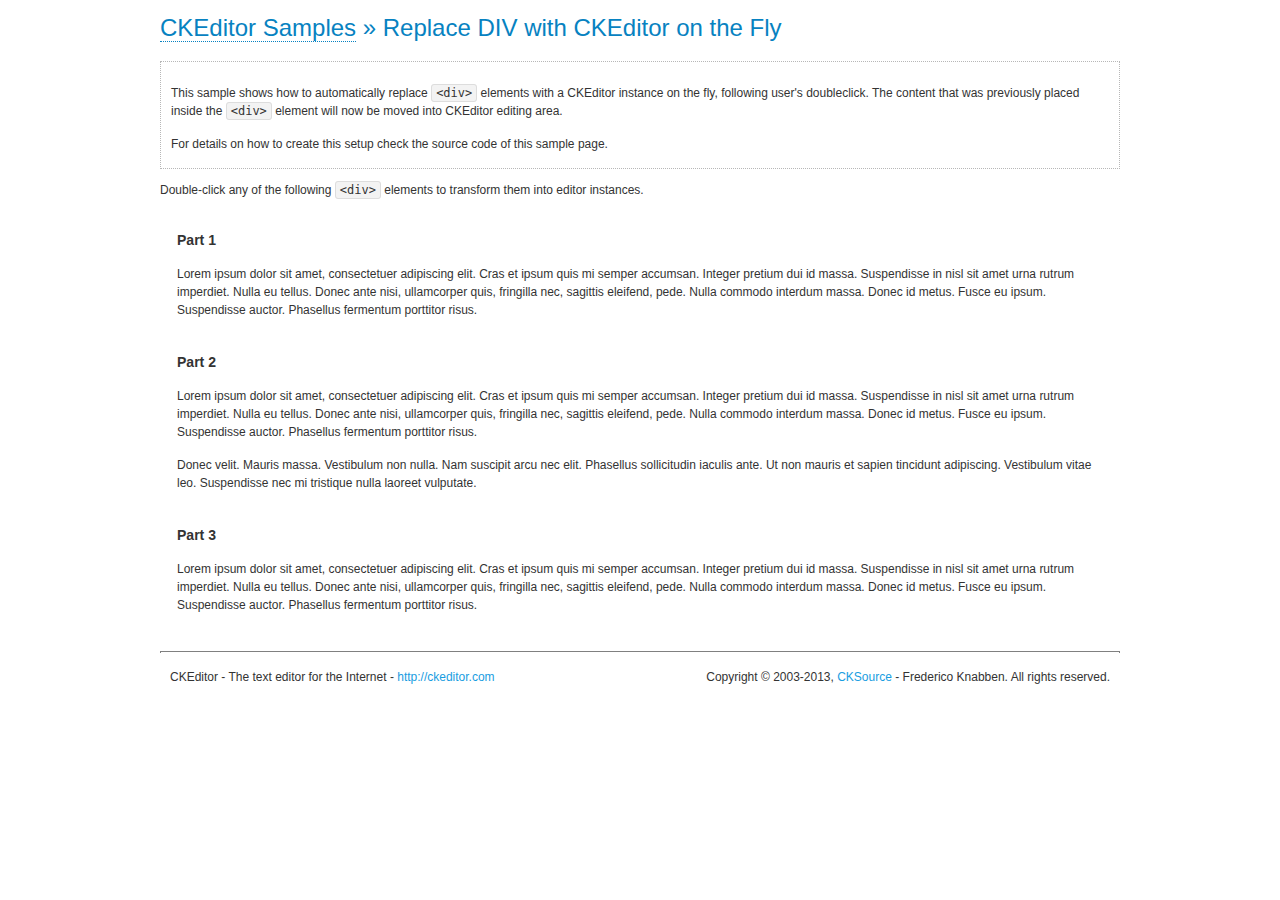
<file: Tigra/Fontes/Tigra/Tigra/scripts/ckeditor/samples/divreplace.html>
<!DOCTYPE html>
<!--
Copyright (c) 2003-2013, CKSource - Frederico Knabben. All rights reserved.
For licensing, see LICENSE.md or http://ckeditor.com/license
-->
<html>
<head>
	<title>Replace DIV &mdash; CKEditor Sample</title>
	<meta charset="utf-8">
	<script src="../ckeditor.js"></script>
	<link href="sample.css" rel="stylesheet">
	<style>

		div.editable
		{
			border: solid 2px Transparent;
			padding-left: 15px;
			padding-right: 15px;
		}

		div.editable:hover
		{
			border-color: black;
		}

	</style>
	<script>

		// Uncomment the following code to test the "Timeout Loading Method".
		// CKEDITOR.loadFullCoreTimeout = 5;

		window.onload = function() {
			// Listen to the double click event.
			if ( window.addEventListener )
				document.body.addEventListener( 'dblclick', onDoubleClick, false );
			else if ( window.attachEvent )
				document.body.attachEvent( 'ondblclick', onDoubleClick );

		};

		function onDoubleClick( ev ) {
			// Get the element which fired the event. This is not necessarily the
			// element to which the event has been attached.
			var element = ev.target || ev.srcElement;

			// Find out the div that holds this element.
			var name;

			do {
				element = element.parentNode;
			}
			while ( element && ( name = element.nodeName.toLowerCase() ) &&
				( name != 'div' || element.className.indexOf( 'editable' ) == -1 ) && name != 'body' );

			if ( name == 'div' && element.className.indexOf( 'editable' ) != -1 )
				replaceDiv( element );
		}

		var editor;

		function replaceDiv( div ) {
			if ( editor )
				editor.destroy();

			editor = CKEDITOR.replace( div );
		}

	</script>
</head>
<body>
	<h1 class="samples">
		<a href="index.html">CKEditor Samples</a> &raquo; Replace DIV with CKEditor on the Fly
	</h1>
	<div class="description">
		<p>
			This sample shows how to automatically replace <code>&lt;div&gt;</code> elements
			with a CKEditor instance on the fly, following user's doubleclick. The content
			that was previously placed inside the <code>&lt;div&gt;</code> element will now
			be moved into CKEditor editing area.
		</p>
		<p>
			For details on how to create this setup check the source code of this sample page.
		</p>
	</div>
	<p>
		Double-click any of the following <code>&lt;div&gt;</code> elements to transform them into
		editor instances.
	</p>
	<div class="editable">
		<h3>
			Part 1
		</h3>
		<p>
			Lorem ipsum dolor sit amet, consectetuer adipiscing elit. Cras et ipsum quis mi
			semper accumsan. Integer pretium dui id massa. Suspendisse in nisl sit amet urna
			rutrum imperdiet. Nulla eu tellus. Donec ante nisi, ullamcorper quis, fringilla
			nec, sagittis eleifend, pede. Nulla commodo interdum massa. Donec id metus. Fusce
			eu ipsum. Suspendisse auctor. Phasellus fermentum porttitor risus.
		</p>
	</div>
	<div class="editable">
		<h3>
			Part 2
		</h3>
		<p>
			Lorem ipsum dolor sit amet, consectetuer adipiscing elit. Cras et ipsum quis mi
			semper accumsan. Integer pretium dui id massa. Suspendisse in nisl sit amet urna
			rutrum imperdiet. Nulla eu tellus. Donec ante nisi, ullamcorper quis, fringilla
			nec, sagittis eleifend, pede. Nulla commodo interdum massa. Donec id metus. Fusce
			eu ipsum. Suspendisse auctor. Phasellus fermentum porttitor risus.
		</p>
		<p>
			Donec velit. Mauris massa. Vestibulum non nulla. Nam suscipit arcu nec elit. Phasellus
			sollicitudin iaculis ante. Ut non mauris et sapien tincidunt adipiscing. Vestibulum
			vitae leo. Suspendisse nec mi tristique nulla laoreet vulputate.
		</p>
	</div>
	<div class="editable">
		<h3>
			Part 3
		</h3>
		<p>
			Lorem ipsum dolor sit amet, consectetuer adipiscing elit. Cras et ipsum quis mi
			semper accumsan. Integer pretium dui id massa. Suspendisse in nisl sit amet urna
			rutrum imperdiet. Nulla eu tellus. Donec ante nisi, ullamcorper quis, fringilla
			nec, sagittis eleifend, pede. Nulla commodo interdum massa. Donec id metus. Fusce
			eu ipsum. Suspendisse auctor. Phasellus fermentum porttitor risus.
		</p>
	</div>
	<div id="footer">
		<hr>
		<p>
			CKEditor - The text editor for the Internet - <a class="samples" href="http://ckeditor.com/">http://ckeditor.com</a>
		</p>
		<p id="copy">
			Copyright &copy; 2003-2013, <a class="samples" href="http://cksource.com/">CKSource</a> - Frederico
			Knabben. All rights reserved.
		</p>
	</div>
</body>
</html>
</file>
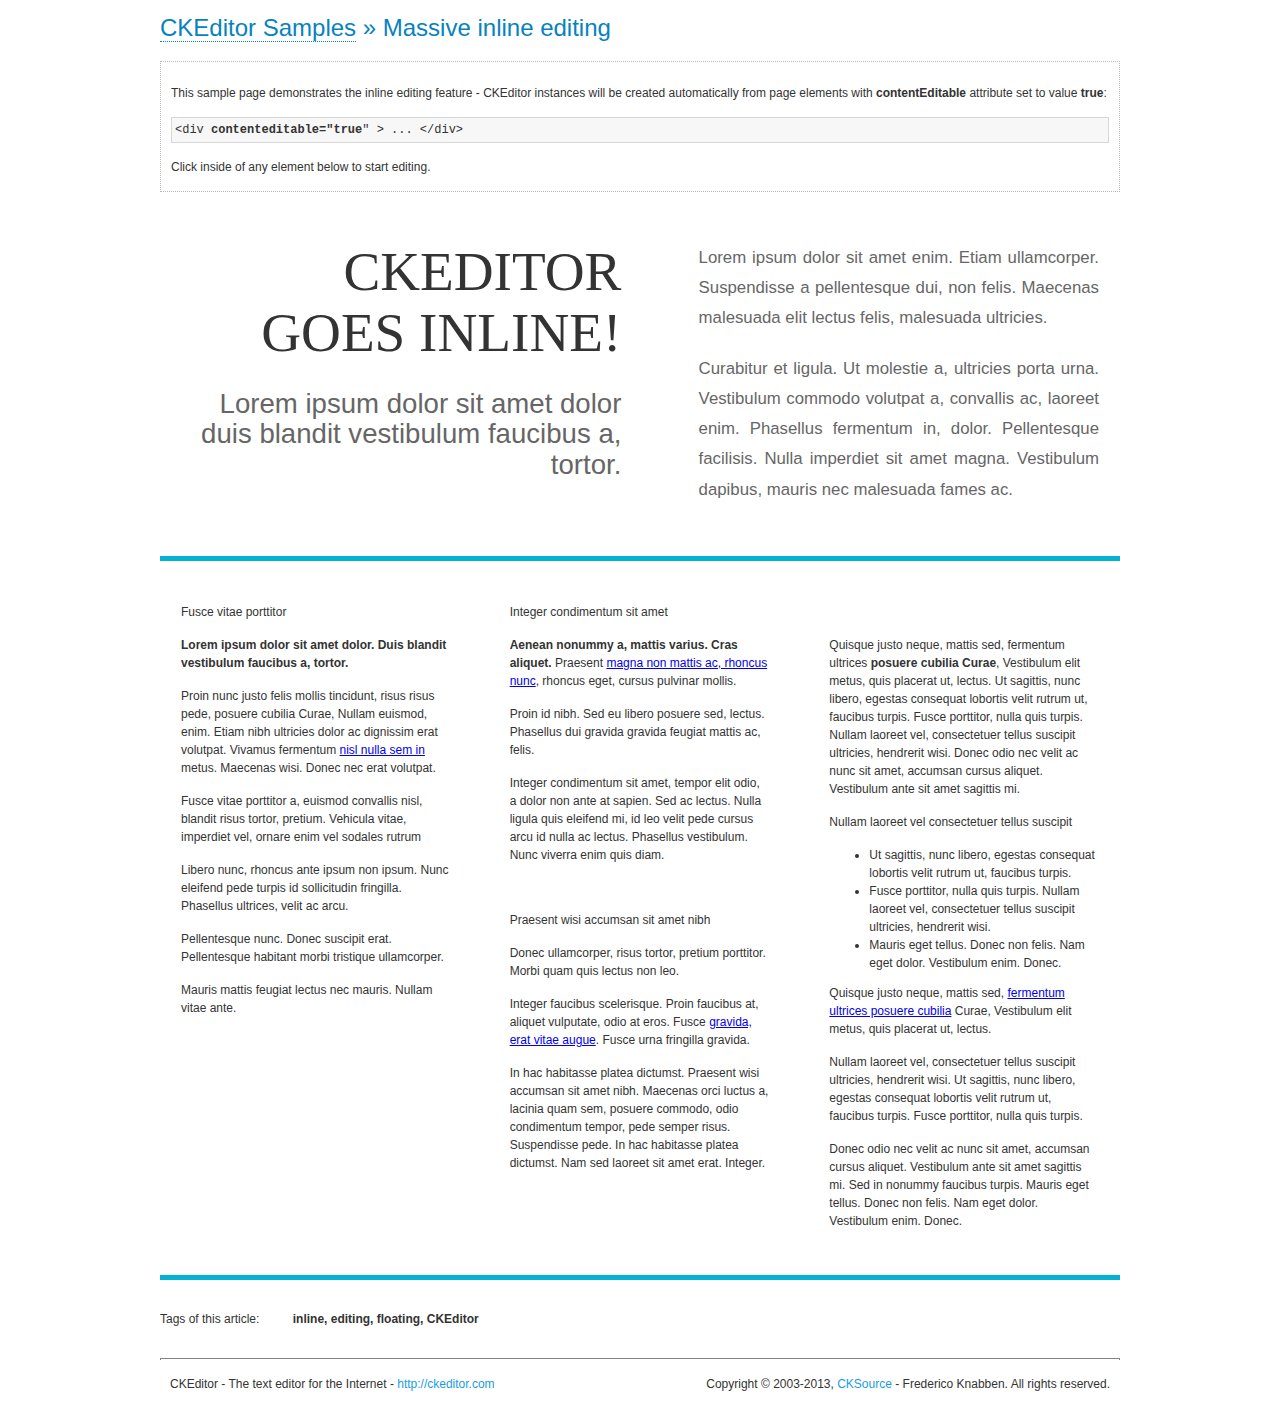
<file: Tigra/Fontes/Tigra/Tigra/scripts/ckeditor/samples/inlineall.html>
<!DOCTYPE html>
<!--
Copyright (c) 2003-2013, CKSource - Frederico Knabben. All rights reserved.
For licensing, see LICENSE.md or http://ckeditor.com/license
-->
<html>
<head>
	<title>Massive inline editing &mdash; CKEditor Sample</title>
	<meta charset="utf-8">
	<script src="../ckeditor.js"></script>
	<script>

		// This code is generally not necessary, but it is here to demonstrate
		// how to customize specific editor instances on the fly. This fits well
		// this demo because we have editable elements (like headers) that
		// require less features.

		// The "instanceCreated" event is fired for every editor instance created.
		CKEDITOR.on( 'instanceCreated', function( event ) {
			var editor = event.editor,
				element = editor.element;

			// Customize editors for headers and tag list.
			// These editors don't need features like smileys, templates, iframes etc.
			if ( element.is( 'h1', 'h2', 'h3' ) || element.getAttribute( 'id' ) == 'taglist' ) {
				// Customize the editor configurations on "configLoaded" event,
				// which is fired after the configuration file loading and
				// execution. This makes it possible to change the
				// configurations before the editor initialization takes place.
				editor.on( 'configLoaded', function() {

					// Remove unnecessary plugins to make the editor simpler.
					editor.config.removePlugins = 'colorbutton,find,flash,font,' +
						'forms,iframe,image,newpage,removeformat,' +
						'smiley,specialchar,stylescombo,templates';

					// Rearrange the layout of the toolbar.
					editor.config.toolbarGroups = [
						{ name: 'editing',		groups: [ 'basicstyles', 'links' ] },
						{ name: 'undo' },
						{ name: 'clipboard',	groups: [ 'selection', 'clipboard' ] },
						{ name: 'about' }
					];
				});
			}
		});

	</script>
	<link href="sample.css" rel="stylesheet">
	<style>

		/* The following styles are just to make the page look nice. */

		/* Workaround to show Arial Black in Firefox. */
		@font-face
		{
			font-family: 'arial-black';
			src: local('Arial Black');
		}

		*[contenteditable="true"]
		{
			padding: 10px;
		}

		#container
		{
			width: 960px;
			margin: 30px auto 0;
		}

		#header
		{
			overflow: hidden;
			padding: 0 0 30px;
			border-bottom: 5px solid #05B2D2;
			position: relative;
		}

		#headerLeft,
		#headerRight
		{
			width: 49%;
			overflow: hidden;
		}

		#headerLeft
		{
			float: left;
			padding: 10px 1px 1px;
		}

		#headerLeft h2,
		#headerLeft h3
		{
			text-align: right;
			margin: 0;
			overflow: hidden;
			font-weight: normal;
		}

		#headerLeft h2
		{
			font-family: "Arial Black",arial-black;
			font-size: 4.6em;
			line-height: 1.1em;
			text-transform: uppercase;
		}

		#headerLeft h3
		{
			font-size: 2.3em;
			line-height: 1.1em;
			margin: .2em 0 0;
			color: #666;
		}

		#headerRight
		{
			float: right;
			padding: 1px;
		}

		#headerRight p
		{
			line-height: 1.8em;
			text-align: justify;
			margin: 0;
		}

		#headerRight p + p
		{
			margin-top: 20px;
		}

		#headerRight > div
		{
			padding: 20px;
			margin: 0 0 0 30px;
			font-size: 1.4em;
			color: #666;
		}

		#columns
		{
			color: #333;
			overflow: hidden;
			padding: 20px 0;
		}

		#columns > div
		{
			float: left;
			width: 33.3%;
		}

		#columns #column1 > div
		{
			margin-left: 1px;
		}

		#columns #column3 > div
		{
			margin-right: 1px;
		}

		#columns > div > div
		{
			margin: 0px 10px;
			padding: 10px 20px;
		}

		#columns blockquote
		{
			margin-left: 15px;
		}

		#tagLine
		{
			border-top: 5px solid #05B2D2;
			padding-top: 20px;
		}

		#taglist {
			display: inline-block;
			margin-left: 20px;
			font-weight: bold;
			margin: 0 0 0 20px;
		}

	</style>
</head>
<body>
<div>
	<h1 class="samples"><a href="index.html">CKEditor Samples</a> &raquo; Massive inline editing</h1>
	<div class="description">
		<p>This sample page demonstrates the inline editing feature - CKEditor instances will be created automatically from page elements with <strong>contentEditable</strong> attribute set to value <strong>true</strong>:</p>
		<pre class="samples">&lt;div <strong>contenteditable="true</strong>" &gt; ... &lt;/div&gt;</pre>
		<p>Click inside of any element below to start editing.</p>
	</div>
</div>
<div id="container">
	<div id="header">
		<div id="headerLeft">
			<h2 id="sampleTitle" contenteditable="true">
				CKEditor<br> Goes Inline!
			</h2>
			<h3 contenteditable="true">
				Lorem ipsum dolor sit amet dolor duis blandit vestibulum faucibus a, tortor.
			</h3>
		</div>
		<div id="headerRight">
			<div contenteditable="true">
				<p>
					Lorem ipsum dolor sit amet enim. Etiam ullamcorper. Suspendisse a pellentesque dui, non felis. Maecenas malesuada elit lectus felis, malesuada ultricies.
				</p>
				<p>
					Curabitur et ligula. Ut molestie a, ultricies porta urna. Vestibulum commodo volutpat a, convallis ac, laoreet enim. Phasellus fermentum in, dolor. Pellentesque facilisis. Nulla imperdiet sit amet magna. Vestibulum dapibus, mauris nec malesuada fames ac.
				</p>
			</div>
		</div>
	</div>
	<div id="columns">
		<div id="column1">
			<div contenteditable="true">
				<h3>
					Fusce vitae porttitor
				</h3>
				<p>
					<strong>
						Lorem ipsum dolor sit amet dolor. Duis blandit vestibulum faucibus a, tortor.
					</strong>
				</p>
				<p>
					Proin nunc justo felis mollis tincidunt, risus risus pede, posuere cubilia Curae, Nullam euismod, enim. Etiam nibh ultricies dolor ac dignissim erat volutpat. Vivamus fermentum <a href="http://ckeditor.com/">nisl nulla sem in</a> metus. Maecenas wisi. Donec nec erat volutpat.
				</p>
				<blockquote>
					<p>
						Fusce vitae porttitor a, euismod convallis nisl, blandit risus tortor, pretium.
						Vehicula vitae, imperdiet vel, ornare enim vel sodales rutrum
					</p>
				</blockquote>
				<blockquote>
					<p>
						Libero nunc, rhoncus ante ipsum non ipsum. Nunc eleifend pede turpis id sollicitudin fringilla. Phasellus ultrices, velit ac arcu.
					</p>
				</blockquote>
				<p>Pellentesque nunc. Donec suscipit erat. Pellentesque habitant morbi tristique ullamcorper.</p>
				<p><s>Mauris mattis feugiat lectus nec mauris. Nullam vitae ante.</s></p>
			</div>
		</div>
		<div id="column2">
			<div contenteditable="true">
				<h3>
					Integer condimentum sit amet
				</h3>
				<p>
					<strong>Aenean nonummy a, mattis varius. Cras aliquet.</strong>
					Praesent <a href="http://ckeditor.com/">magna non mattis ac, rhoncus nunc</a>, rhoncus eget, cursus pulvinar mollis.</p>
				<p>Proin id nibh. Sed eu libero posuere sed, lectus. Phasellus dui gravida gravida feugiat mattis ac, felis.</p>
				<p>Integer condimentum sit amet, tempor elit odio, a dolor non ante at sapien. Sed ac lectus. Nulla ligula quis eleifend mi, id leo velit pede cursus arcu id nulla ac lectus. Phasellus vestibulum. Nunc viverra enim quis diam.</p>
			</div>
			<div contenteditable="true">
				<h3>
					Praesent wisi accumsan sit amet nibh
				</h3>
				<p>Donec ullamcorper, risus tortor, pretium porttitor. Morbi quam quis lectus non leo.</p>
				<p style="margin-left: 40px; ">Integer faucibus scelerisque. Proin faucibus at, aliquet vulputate, odio at eros. Fusce <a href="http://ckeditor.com/">gravida, erat vitae augue</a>. Fusce urna fringilla gravida.</p>
				<p>In hac habitasse platea dictumst. Praesent wisi accumsan sit amet nibh. Maecenas orci luctus a, lacinia quam sem, posuere commodo, odio condimentum tempor, pede semper risus. Suspendisse pede. In hac habitasse platea dictumst. Nam sed laoreet sit amet erat. Integer.</p>
			</div>
		</div>
		<div id="column3">
			<div contenteditable="true">
				<p>
					<img src="assets/inlineall/logo.png" alt="CKEditor logo" style="float:left">
				</p>
				<p>Quisque justo neque, mattis sed, fermentum ultrices <strong>posuere cubilia Curae</strong>, Vestibulum elit metus, quis placerat ut, lectus. Ut sagittis, nunc libero, egestas consequat lobortis velit rutrum ut, faucibus turpis. Fusce porttitor, nulla quis turpis. Nullam laoreet vel, consectetuer tellus suscipit ultricies, hendrerit wisi. Donec odio nec velit ac nunc sit amet, accumsan cursus aliquet. Vestibulum ante sit amet sagittis mi.</p>
				<h3>
					Nullam laoreet vel consectetuer tellus suscipit
				</h3>
				<ul>
					<li>Ut sagittis, nunc libero, egestas consequat lobortis velit rutrum ut, faucibus turpis.</li>
					<li>Fusce porttitor, nulla quis turpis. Nullam laoreet vel, consectetuer tellus suscipit ultricies, hendrerit wisi.</li>
					<li>Mauris eget tellus. Donec non felis. Nam eget dolor. Vestibulum enim. Donec.</li>
				</ul>
				<p>Quisque justo neque, mattis sed, <a href="http://ckeditor.com/">fermentum ultrices posuere cubilia</a> Curae, Vestibulum elit metus, quis placerat ut, lectus.</p>
				<p>Nullam laoreet vel, consectetuer tellus suscipit ultricies, hendrerit wisi. Ut sagittis, nunc libero, egestas consequat lobortis velit rutrum ut, faucibus turpis. Fusce porttitor, nulla quis turpis.</p>
				<p>Donec odio nec velit ac nunc sit amet, accumsan cursus aliquet. Vestibulum ante sit amet sagittis mi. Sed in nonummy faucibus turpis. Mauris eget tellus. Donec non felis. Nam eget dolor. Vestibulum enim. Donec.</p>
			</div>
		</div>
	</div>
	<div id="tagLine">
		Tags of this article:
		<p id="taglist" contenteditable="true">
			inline, editing, floating, CKEditor
		</p>
	</div>
</div>
<div id="footer">
	<hr>
	<p>
		CKEditor - The text editor for the Internet - <a class="samples" href="http://ckeditor.com/">
			http://ckeditor.com</a>
	</p>
	<p id="copy">
		Copyright &copy; 2003-2013, <a class="samples" href="http://cksource.com/">CKSource</a>
		- Frederico Knabben. All rights reserved.
	</p>
</div>
</body>
</html>
</file>
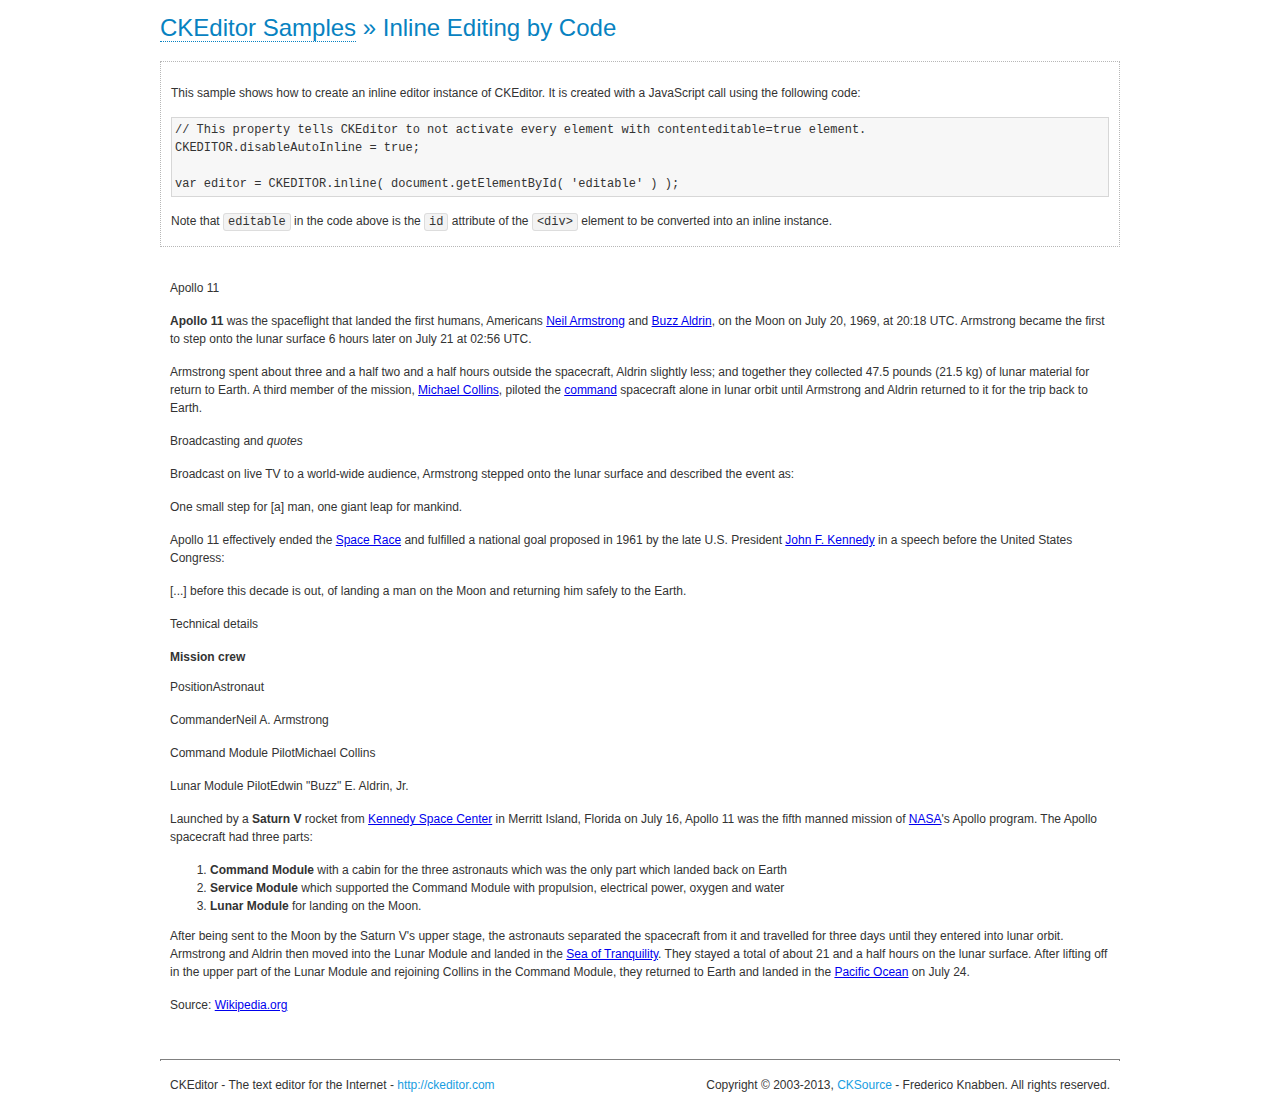
<file: Tigra/Fontes/Tigra/Tigra/scripts/ckeditor/samples/inlinebycode.html>
<!DOCTYPE html>
<!--
Copyright (c) 2003-2013, CKSource - Frederico Knabben. All rights reserved.
For licensing, see LICENSE.md or http://ckeditor.com/license
-->
<html>
<head>
	<title>Inline Editing by Code &mdash; CKEditor Sample</title>
	<meta charset="utf-8">
	<script src="../ckeditor.js"></script>
	<link href="sample.css" rel="stylesheet">
	<style>

		#editable
		{
			padding: 10px;
			float: left;
		}

	</style>
</head>
<body>
	<h1 class="samples">
		<a href="index.html">CKEditor Samples</a> &raquo; Inline Editing by Code
	</h1>
	<div class="description">
		<p>
			This sample shows how to create an inline editor instance of CKEditor. It is created
			with a JavaScript call using the following code:
		</p>
<pre class="samples">
// This property tells CKEditor to not activate every element with contenteditable=true element.
CKEDITOR.disableAutoInline = true;

var editor = CKEDITOR.inline( document.getElementById( 'editable' ) );
</pre>
		<p>
			Note that <code>editable</code> in the code above is the <code>id</code>
			attribute of the <code>&lt;div&gt;</code> element to be converted into an inline instance.
		</p>
	</div>
	<div id="editable" contenteditable="true">
		<h1><img alt="Saturn V carrying Apollo 11" class="right" src="assets/sample.jpg" /> Apollo 11</h1>

		<p><b>Apollo 11</b> was the spaceflight that landed the first humans, Americans <a href="http://en.wikipedia.org/wiki/Neil_Armstrong" title="Neil Armstrong">Neil Armstrong</a> and <a href="http://en.wikipedia.org/wiki/Buzz_Aldrin" title="Buzz Aldrin">Buzz Aldrin</a>, on the Moon on July 20, 1969, at 20:18 UTC. Armstrong became the first to step onto the lunar surface 6 hours later on July 21 at 02:56 UTC.</p>

		<p>Armstrong spent about <s>three and a half</s> two and a half hours outside the spacecraft, Aldrin slightly less; and together they collected 47.5 pounds (21.5&nbsp;kg) of lunar material for return to Earth. A third member of the mission, <a href="http://en.wikipedia.org/wiki/Michael_Collins_(astronaut)" title="Michael Collins (astronaut)">Michael Collins</a>, piloted the <a href="http://en.wikipedia.org/wiki/Apollo_Command/Service_Module" title="Apollo Command/Service Module">command</a> spacecraft alone in lunar orbit until Armstrong and Aldrin returned to it for the trip back to Earth.</p>

		<h2>Broadcasting and <em>quotes</em> <a id="quotes" name="quotes"></a></h2>

		<p>Broadcast on live TV to a world-wide audience, Armstrong stepped onto the lunar surface and described the event as:</p>

		<blockquote>
			<p>One small step for [a] man, one giant leap for mankind.</p>
		</blockquote>

		<p>Apollo 11 effectively ended the <a href="http://en.wikipedia.org/wiki/Space_Race" title="Space Race">Space Race</a> and fulfilled a national goal proposed in 1961 by the late U.S. President <a href="http://en.wikipedia.org/wiki/John_F._Kennedy" title="John F. Kennedy">John F. Kennedy</a> in a speech before the United States Congress:</p>

		<blockquote>
			<p>[...] before this decade is out, of landing a man on the Moon and returning him safely to the Earth.</p>
		</blockquote>

		<h2>Technical details <a id="tech-details" name="tech-details"></a></h2>

		<table align="right" border="1" bordercolor="#ccc" cellpadding="5" cellspacing="0" style="border-collapse:collapse;margin:10px 0 10px 15px;">
			<caption><strong>Mission crew</strong></caption>
			<thead>
			<tr>
				<th scope="col">Position</th>
				<th scope="col">Astronaut</th>
			</tr>
			</thead>
			<tbody>
			<tr>
				<td>Commander</td>
				<td>Neil A. Armstrong</td>
			</tr>
			<tr>
				<td>Command Module Pilot</td>
				<td>Michael Collins</td>
			</tr>
			<tr>
				<td>Lunar Module Pilot</td>
				<td>Edwin &quot;Buzz&quot; E. Aldrin, Jr.</td>
			</tr>
			</tbody>
		</table>

		<p>Launched by a <strong>Saturn V</strong> rocket from <a href="http://en.wikipedia.org/wiki/Kennedy_Space_Center" title="Kennedy Space Center">Kennedy Space Center</a> in Merritt Island, Florida on July 16, Apollo 11 was the fifth manned mission of <a href="http://en.wikipedia.org/wiki/NASA" title="NASA">NASA</a>&#39;s Apollo program. The Apollo spacecraft had three parts:</p>

		<ol>
			<li><strong>Command Module</strong> with a cabin for the three astronauts which was the only part which landed back on Earth</li>
			<li><strong>Service Module</strong> which supported the Command Module with propulsion, electrical power, oxygen and water</li>
			<li><strong>Lunar Module</strong> for landing on the Moon.</li>
		</ol>

		<p>After being sent to the Moon by the Saturn V&#39;s upper stage, the astronauts separated the spacecraft from it and travelled for three days until they entered into lunar orbit. Armstrong and Aldrin then moved into the Lunar Module and landed in the <a href="http://en.wikipedia.org/wiki/Mare_Tranquillitatis" title="Mare Tranquillitatis">Sea of Tranquility</a>. They stayed a total of about 21 and a half hours on the lunar surface. After lifting off in the upper part of the Lunar Module and rejoining Collins in the Command Module, they returned to Earth and landed in the <a href="http://en.wikipedia.org/wiki/Pacific_Ocean" title="Pacific Ocean">Pacific Ocean</a> on July 24.</p>

		<hr />
		<p style="text-align: right;"><small>Source: <a href="http://en.wikipedia.org/wiki/Apollo_11">Wikipedia.org</a></small></p>
	</div>

	<script>
		// We need to turn off the automatic editor creation first.
		CKEDITOR.disableAutoInline = true;

		var editor = CKEDITOR.inline( 'editable' );
	</script>
	<div id="footer">
		<hr>
		<p contenteditable="true">
			CKEditor - The text editor for the Internet - <a class="samples" href="http://ckeditor.com/">
				http://ckeditor.com</a>
		</p>
		<p id="copy">
			Copyright &copy; 2003-2013, <a class="samples" href="http://cksource.com/">CKSource</a>
			- Frederico Knabben. All rights reserved.
		</p>
	</div>
</body>
</html>
</file>
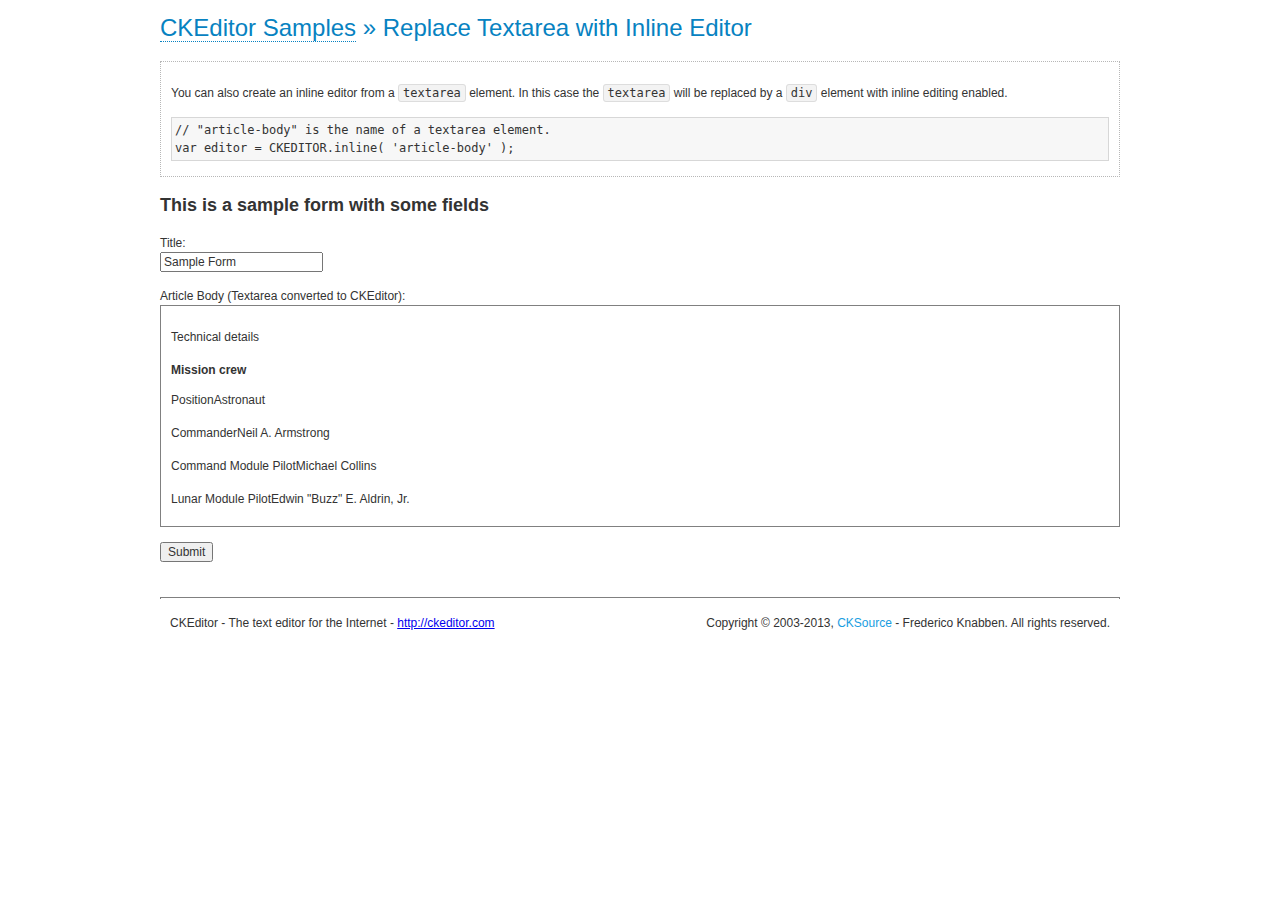
<file: Tigra/Fontes/Tigra/Tigra/scripts/ckeditor/samples/inlinetextarea.html>
<!DOCTYPE html>
<!--
Copyright (c) 2003-2013, CKSource - Frederico Knabben. All rights reserved.
For licensing, see LICENSE.md or http://ckeditor.com/license
-->
<html>
<head>
	<title>Replace Textarea with Inline Editor &mdash; CKEditor Sample</title>
	<meta charset="utf-8">
	<script src="../ckeditor.js"></script>
	<link href="sample.css" rel="stylesheet">
	<style>

		/* Style the CKEditor element to look like a textfield */
		.cke_textarea_inline
		{
			padding: 10px;
			height: 200px;
			overflow: auto;

			border: 1px solid gray;
			-webkit-appearance: textfield;
		}

	</style>
</head>
<body>
	<h1 class="samples">
		<a href="index.html">CKEditor Samples</a> &raquo; Replace Textarea with Inline Editor
	</h1>
	<div class="description">
		<p>
			You can also create an inline editor from a <code>textarea</code>
			element. In this case the <code>textarea</code> will be replaced
			by a <code>div</code> element with inline editing enabled.
		</p>
<pre class="samples">
// "article-body" is the name of a textarea element.
var editor = CKEDITOR.inline( 'article-body' );
</pre>
	</div>
	<form action="sample_posteddata.php" method="post">
		<h2>This is a sample form with some fields</h2>
		<p>
			Title:<br>
			<input type="text" name="title" value="Sample Form"></p>
		<p>
			Article Body (Textarea converted to CKEditor):<br>
			<textarea name="article-body" style="height: 200px">
				&lt;h2&gt;Technical details &lt;a id="tech-details" name="tech-details"&gt;&lt;/a&gt;&lt;/h2&gt;

				&lt;table align="right" border="1" bordercolor="#ccc" cellpadding="5" cellspacing="0" style="border-collapse:collapse;margin:10px 0 10px 15px;"&gt;
					&lt;caption&gt;&lt;strong&gt;Mission crew&lt;/strong&gt;&lt;/caption&gt;
					&lt;thead&gt;
					&lt;tr&gt;
						&lt;th scope="col"&gt;Position&lt;/th&gt;
						&lt;th scope="col"&gt;Astronaut&lt;/th&gt;
					&lt;/tr&gt;
					&lt;/thead&gt;
					&lt;tbody&gt;
					&lt;tr&gt;
						&lt;td&gt;Commander&lt;/td&gt;
						&lt;td&gt;Neil A. Armstrong&lt;/td&gt;
					&lt;/tr&gt;
					&lt;tr&gt;
						&lt;td&gt;Command Module Pilot&lt;/td&gt;
						&lt;td&gt;Michael Collins&lt;/td&gt;
					&lt;/tr&gt;
					&lt;tr&gt;
						&lt;td&gt;Lunar Module Pilot&lt;/td&gt;
						&lt;td&gt;Edwin &quot;Buzz&quot; E. Aldrin, Jr.&lt;/td&gt;
					&lt;/tr&gt;
					&lt;/tbody&gt;
				&lt;/table&gt;

				&lt;p&gt;Launched by a &lt;strong&gt;Saturn V&lt;/strong&gt; rocket from &lt;a href="http://en.wikipedia.org/wiki/Kennedy_Space_Center" title="Kennedy Space Center"&gt;Kennedy Space Center&lt;/a&gt; in Merritt Island, Florida on July 16, Apollo 11 was the fifth manned mission of &lt;a href="http://en.wikipedia.org/wiki/NASA" title="NASA"&gt;NASA&lt;/a&gt;&#39;s Apollo program. The Apollo spacecraft had three parts:&lt;/p&gt;

				&lt;ol&gt;
					&lt;li&gt;&lt;strong&gt;Command Module&lt;/strong&gt; with a cabin for the three astronauts which was the only part which landed back on Earth&lt;/li&gt;
					&lt;li&gt;&lt;strong&gt;Service Module&lt;/strong&gt; which supported the Command Module with propulsion, electrical power, oxygen and water&lt;/li&gt;
					&lt;li&gt;&lt;strong&gt;Lunar Module&lt;/strong&gt; for landing on the Moon.&lt;/li&gt;
				&lt;/ol&gt;

				&lt;p&gt;After being sent to the Moon by the Saturn V&#39;s upper stage, the astronauts separated the spacecraft from it and travelled for three days until they entered into lunar orbit. Armstrong and Aldrin then moved into the Lunar Module and landed in the &lt;a href="http://en.wikipedia.org/wiki/Mare_Tranquillitatis" title="Mare Tranquillitatis"&gt;Sea of Tranquility&lt;/a&gt;. They stayed a total of about 21 and a half hours on the lunar surface. After lifting off in the upper part of the Lunar Module and rejoining Collins in the Command Module, they returned to Earth and landed in the &lt;a href="http://en.wikipedia.org/wiki/Pacific_Ocean" title="Pacific Ocean"&gt;Pacific Ocean&lt;/a&gt; on July 24.&lt;/p&gt;

				&lt;hr /&gt;
				&lt;p style="text-align: right;"&gt;&lt;small&gt;Source: &lt;a href="http://en.wikipedia.org/wiki/Apollo_11"&gt;Wikipedia.org&lt;/a&gt;&lt;/small&gt;&lt;/p&gt;
			</textarea>
		</p>
		<p>
			<input type="submit" value="Submit">
		</p>
	</form>

	<script>
		CKEDITOR.inline( 'article-body' );
	</script>
	<div id="footer">
		<hr>
		<p contenteditable="true">
			CKEditor - The text editor for the Internet - <a class="samples" href="http://ckeditor.com/">
				http://ckeditor.com</a>
		</p>
		<p id="copy">
			Copyright &copy; 2003-2013, <a class="samples" href="http://cksource.com/">CKSource</a>
			- Frederico Knabben. All rights reserved.
		</p>
	</div>
</body>
</html>
</file>
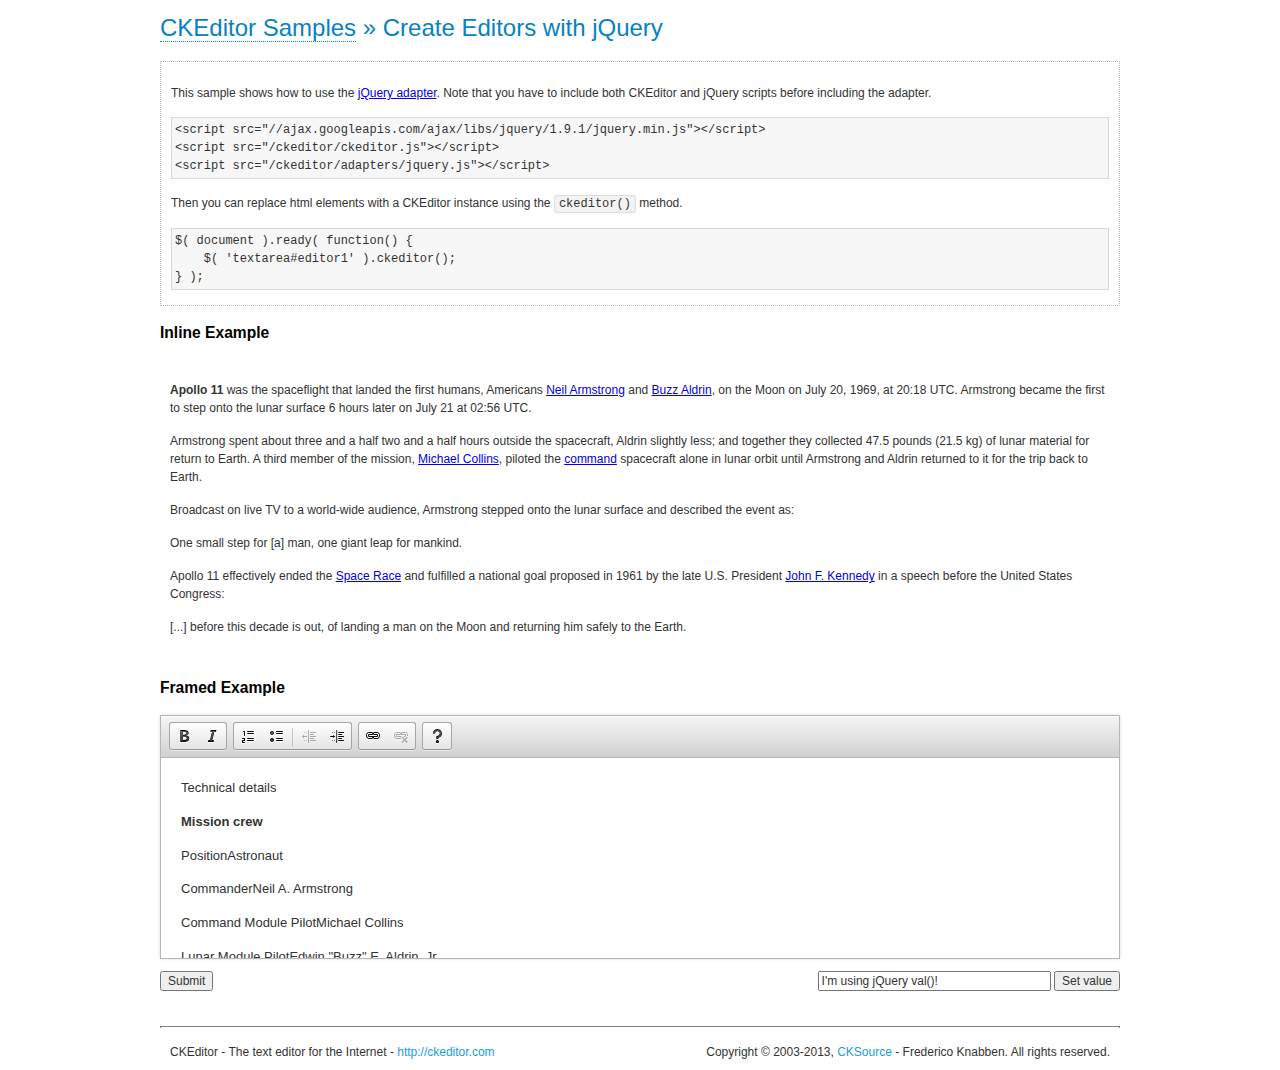
<file: Tigra/Fontes/Tigra/Tigra/scripts/ckeditor/samples/jquery.html>
<!DOCTYPE html>
<!--
Copyright (c) 2003-2013, CKSource - Frederico Knabben. All rights reserved.
For licensing, see LICENSE.md or http://ckeditor.com/license
-->
<html>
<head>
	<meta charset="utf-8">
	<title>jQuery Adapter &mdash; CKEditor Sample</title>
	<script src="//ajax.googleapis.com/ajax/libs/jquery/1.9.1/jquery.min.js" ></script>
	<script src="../ckeditor.js"></script>
	<script src="../adapters/jquery.js"></script>
	<link href="sample.css" rel="stylesheet">
	<style>

		#editable
		{
			padding: 10px;
			float: left;
		}

	</style>
	<script>

		CKEDITOR.disableAutoInline = true;

		$( document ).ready( function() {
			$( '#editor1' ).ckeditor(); // Use CKEDITOR.replace() if element is <textarea>.
			$( '#editable' ).ckeditor(); // Use CKEDITOR.inline().
		} );

		function setValue() {
			$( '#editor1' ).val( $( 'input#val' ).val() );
		}

	</script>
</head>
<body>
	<h1 class="samples">
		<a href="index.html" id="a-test">CKEditor Samples</a> &raquo; Create Editors with jQuery
	</h1>
	<form action="sample_posteddata.php" method="post">
		<div class="description">
			<p>
				This sample shows how to use the <a href="http://docs.ckeditor.com/#!/api/adapters.jQuery">jQuery adapter</a>.
				Note that you have to include both CKEditor and jQuery scripts before including the adapter.
			</p>
<pre class="samples">
&lt;script src="//ajax.googleapis.com/ajax/libs/jquery/1.9.1/jquery.min.js"&gt;&lt;/script&gt;
&lt;script src="/ckeditor/ckeditor.js"&gt;&lt;/script&gt;
&lt;script src="/ckeditor/adapters/jquery.js"&gt;&lt;/script&gt;
</pre>
			<p>Then you can replace html elements with a CKEditor instance using the <code>ckeditor()</code> method.</p>
<pre class="samples">
$( document ).ready( function() {
	$( 'textarea#editor1' ).ckeditor();
} );
</pre>
		</div>

		<h2 class="samples">Inline Example</h2>

		<div id="editable" contenteditable="true">
			<p><img alt="Saturn V carrying Apollo 11" class="right" src="assets/sample.jpg"/><b>Apollo 11</b> was the spaceflight that landed the first humans, Americans <a href="http://en.wikipedia.org/wiki/Neil_Armstrong" title="Neil Armstrong">Neil Armstrong</a> and <a href="http://en.wikipedia.org/wiki/Buzz_Aldrin" title="Buzz Aldrin">Buzz Aldrin</a>, on the Moon on July 20, 1969, at 20:18 UTC. Armstrong became the first to step onto the lunar surface 6 hours later on July 21 at 02:56 UTC.</p>
			<p>Armstrong spent about <s>three and a half</s> two and a half hours outside the spacecraft, Aldrin slightly less; and together they collected 47.5 pounds (21.5&nbsp;kg) of lunar material for return to Earth. A third member of the mission, <a href="http://en.wikipedia.org/wiki/Michael_Collins_(astronaut)" title="Michael Collins (astronaut)">Michael Collins</a>, piloted the <a href="http://en.wikipedia.org/wiki/Apollo_Command/Service_Module" title="Apollo Command/Service Module">command</a> spacecraft alone in lunar orbit until Armstrong and Aldrin returned to it for the trip back to Earth.
			<p>Broadcast on live TV to a world-wide audience, Armstrong stepped onto the lunar surface and described the event as:</p>
			<blockquote><p>One small step for [a] man, one giant leap for mankind.</p></blockquote> <p>Apollo 11 effectively ended the <a href="http://en.wikipedia.org/wiki/Space_Race" title="Space Race">Space Race</a> and fulfilled a national goal proposed in 1961 by the late U.S. President <a href="http://en.wikipedia.org/wiki/John_F._Kennedy" title="John F. Kennedy">John F. Kennedy</a> in a speech before the United States Congress:</p> <blockquote><p>[...] before this decade is out, of landing a man on the Moon and returning him safely to the Earth.</p></blockquote>
		</div>

		<br style="clear: both">

		<h2 class="samples">Framed Example</h2>

		<textarea cols="80" id="editor1" name="editor1" rows="10">
			&lt;h2&gt;Technical details &lt;a id=&quot;tech-details&quot; name=&quot;tech-details&quot;&gt;&lt;/a&gt;&lt;/h2&gt; &lt;table align=&quot;right&quot; border=&quot;1&quot; bordercolor=&quot;#ccc&quot; cellpadding=&quot;5&quot; cellspacing=&quot;0&quot; style=&quot;border-collapse:collapse;margin:10px 0 10px 15px;&quot;&gt; &lt;caption&gt;&lt;strong&gt;Mission crew&lt;/strong&gt;&lt;/caption&gt; &lt;thead&gt; &lt;tr&gt; &lt;th scope=&quot;col&quot;&gt;Position&lt;/th&gt; &lt;th scope=&quot;col&quot;&gt;Astronaut&lt;/th&gt; &lt;/tr&gt; &lt;/thead&gt; &lt;tbody&gt; &lt;tr&gt; &lt;td&gt;Commander&lt;/td&gt; &lt;td&gt;Neil A. Armstrong&lt;/td&gt; &lt;/tr&gt; &lt;tr&gt; &lt;td&gt;Command Module Pilot&lt;/td&gt; &lt;td&gt;Michael Collins&lt;/td&gt; &lt;/tr&gt; &lt;tr&gt; &lt;td&gt;Lunar Module Pilot&lt;/td&gt; &lt;td&gt;Edwin &amp;quot;Buzz&amp;quot; E. Aldrin, Jr.&lt;/td&gt; &lt;/tr&gt; &lt;/tbody&gt; &lt;/table&gt; &lt;p&gt;Launched by a &lt;strong&gt;Saturn V&lt;/strong&gt; rocket from &lt;a href=&quot;http://en.wikipedia.org/wiki/Kennedy_Space_Center&quot; title=&quot;Kennedy Space Center&quot;&gt;Kennedy Space Center&lt;/a&gt; in Merritt Island, Florida on July 16, Apollo 11 was the fifth manned mission of &lt;a href=&quot;http://en.wikipedia.org/wiki/NASA&quot; title=&quot;NASA&quot;&gt;NASA&lt;/a&gt;&amp;#39;s Apollo program. The Apollo spacecraft had three parts:&lt;/p&gt; &lt;ol&gt; &lt;li&gt;&lt;strong&gt;Command Module&lt;/strong&gt; with a cabin for the three astronauts which was the only part which landed back on Earth&lt;/li&gt; &lt;li&gt;&lt;strong&gt;Service Module&lt;/strong&gt; which supported the Command Module with propulsion, electrical power, oxygen and water&lt;/li&gt; &lt;li&gt;&lt;strong&gt;Lunar Module&lt;/strong&gt; for landing on the Moon.&lt;/li&gt; &lt;/ol&gt; &lt;p&gt;After being sent to the Moon by the Saturn V&amp;#39;s upper stage, the astronauts separated the spacecraft from it and travelled for three days until they entered into lunar orbit. Armstrong and Aldrin then moved into the Lunar Module and landed in the &lt;a href=&quot;http://en.wikipedia.org/wiki/Mare_Tranquillitatis&quot; title=&quot;Mare Tranquillitatis&quot;&gt;Sea of Tranquility&lt;/a&gt;. They stayed a total of about 21 and a half hours on the lunar surface. After lifting off in the upper part of the Lunar Module and rejoining Collins in the Command Module, they returned to Earth and landed in the &lt;a href=&quot;http://en.wikipedia.org/wiki/Pacific_Ocean&quot; title=&quot;Pacific Ocean&quot;&gt;Pacific Ocean&lt;/a&gt; on July 24.&lt;/p&gt; &lt;hr/&gt; &lt;p style=&quot;text-align: right;&quot;&gt;&lt;small&gt;Source: &lt;a href=&quot;http://en.wikipedia.org/wiki/Apollo_11&quot;&gt;Wikipedia.org&lt;/a&gt;&lt;/small&gt;&lt;/p&gt;
		</textarea>

		<p style="overflow: hidden">
			<input style="float: left" type="submit" value="Submit">
			<span style="float: right">
				<input type="text" id="val" value="I'm using jQuery val()!" size="30">
				<input onclick="setValue();" type="button" value="Set value">
			</span>
		</p>
	</form>
	<div id="footer">
		<hr>
		<p>
			CKEditor - The text editor for the Internet - <a class="samples" href="http://ckeditor.com/">http://ckeditor.com</a>
		</p>
		<p id="copy">
			Copyright &copy; 2003-2013, <a class="samples" href="http://cksource.com/">CKSource</a> - Frederico
			Knabben. All rights reserved.
		</p>
	</div>
</body>
</html>
</file>
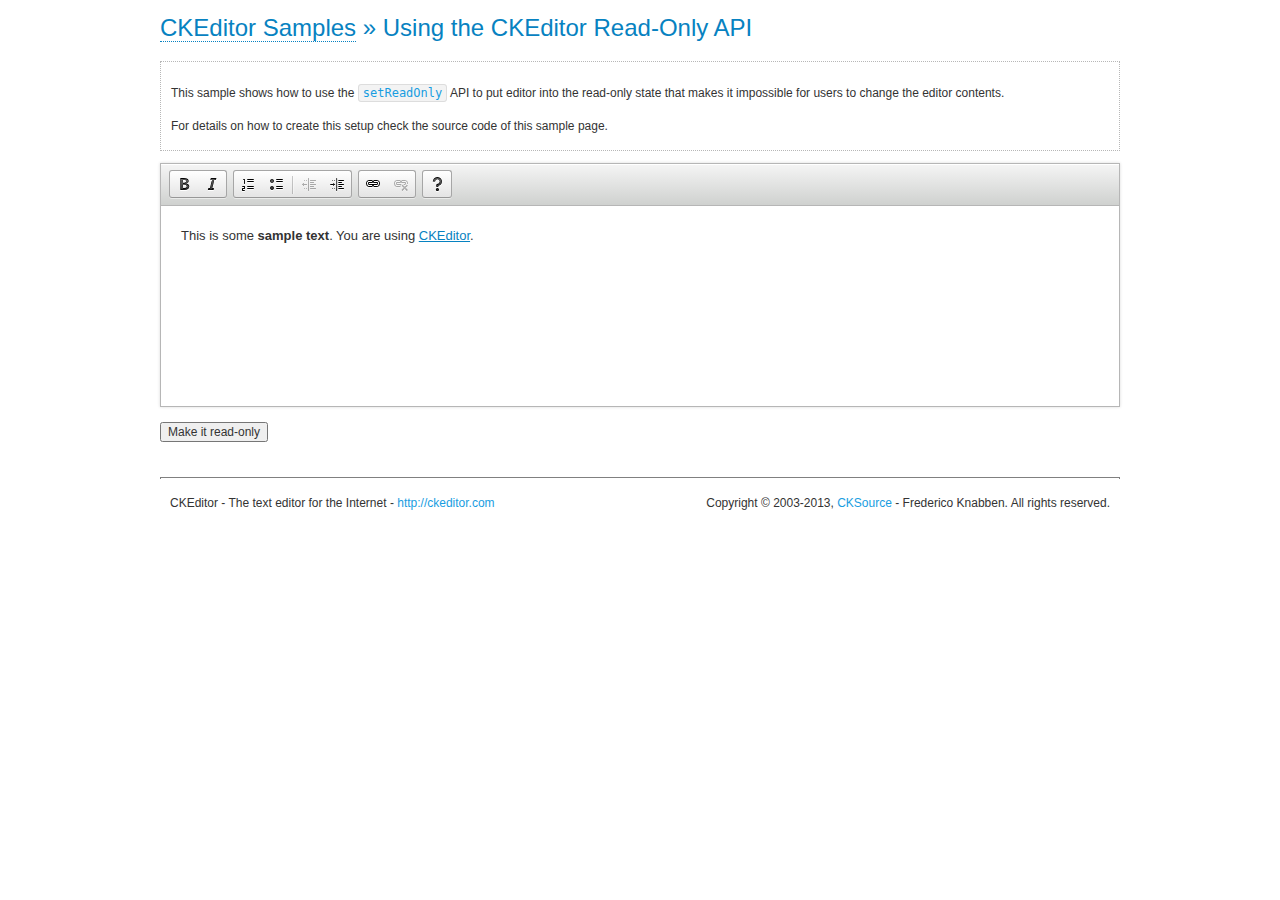
<file: Tigra/Fontes/Tigra/Tigra/scripts/ckeditor/samples/readonly.html>
<!DOCTYPE html>
<!--
Copyright (c) 2003-2013, CKSource - Frederico Knabben. All rights reserved.
For licensing, see LICENSE.md or http://ckeditor.com/license
-->
<html>
<head>
	<title>Using the CKEditor Read-Only API &mdash; CKEditor Sample</title>
	<meta charset="utf-8">
	<script src="../ckeditor.js"></script>
	<link rel="stylesheet" href="sample.css">
	<script>

		var editor;

		// The instanceReady event is fired, when an instance of CKEditor has finished
		// its initialization.
		CKEDITOR.on( 'instanceReady', function( ev ) {
			editor = ev.editor;

			// Show this "on" button.
			document.getElementById( 'readOnlyOn' ).style.display = '';

			// Event fired when the readOnly property changes.
			editor.on( 'readOnly', function() {
				document.getElementById( 'readOnlyOn' ).style.display = this.readOnly ? 'none' : '';
				document.getElementById( 'readOnlyOff' ).style.display = this.readOnly ? '' : 'none';
			});
		});

		function toggleReadOnly( isReadOnly ) {
			// Change the read-only state of the editor.
			// http://docs.ckeditor.com/#!/api/CKEDITOR.editor-method-setReadOnly
			editor.setReadOnly( isReadOnly );
		}

	</script>
</head>
<body>
	<h1 class="samples">
		<a href="index.html">CKEditor Samples</a> &raquo; Using the CKEditor Read-Only API
	</h1>
	<div class="description">
		<p>
			This sample shows how to use the
			<code><a class="samples" href="http://docs.ckeditor.com/#!/api/CKEDITOR.editor-method-setReadOnly">setReadOnly</a></code>
			API to put editor into the read-only state that makes it impossible for users to change the editor contents.
		</p>
		<p>
			For details on how to create this setup check the source code of this sample page.
		</p>
	</div>
	<form action="sample_posteddata.php" method="post">
		<p>
			<textarea class="ckeditor" id="editor1" name="editor1" cols="100" rows="10">&lt;p&gt;This is some &lt;strong&gt;sample text&lt;/strong&gt;. You are using &lt;a href="http://ckeditor.com/"&gt;CKEditor&lt;/a&gt;.&lt;/p&gt;</textarea>
		</p>
		<p>
			<input id="readOnlyOn" onclick="toggleReadOnly();" type="button" value="Make it read-only" style="display:none">
			<input id="readOnlyOff" onclick="toggleReadOnly( false );" type="button" value="Make it editable again" style="display:none">
		</p>
	</form>
	<div id="footer">
		<hr>
		<p>
			CKEditor - The text editor for the Internet - <a class="samples" href="http://ckeditor.com/">http://ckeditor.com</a>
		</p>
		<p id="copy">
			Copyright &copy; 2003-2013, <a class="samples" href="http://cksource.com/">CKSource</a> - Frederico
			Knabben. All rights reserved.
		</p>
	</div>
</body>
</html>
</file>
<file: Tigra/Fontes/Tigra/Tigra/scripts/ckeditor/samples/sample.css>
/*
Copyright (c) 2003-2013, CKSource - Frederico Knabben. All rights reserved.
For licensing, see LICENSE.md or http://ckeditor.com/license
*/

html, body, h1, h2, h3, h4, h5, h6, div, span, blockquote, p, address, form, fieldset, img, ul, ol, dl, dt, dd, li, hr, table, td, th, strong, em, sup, sub, dfn, ins, del, q, cite, var, samp, code, kbd, tt, pre
{
	line-height: 1.5em;
}

body
{
	padding: 10px 30px;
}

input, textarea, select, option, optgroup, button, td, th
{
	font-size: 100%;
}

pre, code, kbd, samp, tt
{
	font-family: monospace,monospace;
	font-size: 1em;
}

body {
    width: 960px;
    margin: 0 auto;
}

code
{
	background: #f3f3f3;
	border: 1px solid #ddd;
	padding: 1px 4px;

	-moz-border-radius: 3px;
	-webkit-border-radius: 3px;
	border-radius: 3px;
}

abbr
{
	border-bottom: 1px dotted #555;
	cursor: pointer;
}

.new
{
	background: #FF7E00;
	border: 1px solid #DA8028;
	color: #fff;
	font-size: 10px;
	font-weight: bold;
	padding: 1px 4px;
	text-shadow: 0 1px 0 #C97626;
	text-transform: uppercase;
	margin: 0 0 0 3px;

	-moz-border-radius: 3px;
	-webkit-border-radius: 3px;
	border-radius: 3px;

	-moz-box-shadow: 0 2px 3px 0 #FFA54E inset;
	-webkit-box-shadow: 0 2px 3px 0 #FFA54E inset;
	box-shadow: 0 2px 3px 0 #FFA54E inset;
}

h1.samples
{
	color: #0782C1;
	font-size: 200%;
	font-weight: normal;
	margin: 0;
	padding: 0;
}

h1.samples a
{
	color: #0782C1;
	text-decoration: none;
	border-bottom: 1px dotted #0782C1;
}

.samples a:hover
{
	border-bottom: 1px dotted #0782C1;
}

h2.samples
{
	color: #000000;
	font-size: 130%;
	margin: 15px 0 0 0;
	padding: 0;
}

p, blockquote, address, form, pre, dl, h1.samples, h2.samples
{
	margin-bottom: 15px;
}

ul.samples
{
	margin-bottom: 15px;
}

.clear
{
	clear: both;
}

fieldset
{
	margin: 0;
	padding: 10px;
}

body, input, textarea
{
	color: #333333;
	font-family: Arial, Helvetica, sans-serif;
}

body
{
	font-size: 75%;
}

a.samples
{
	color: #189DE1;
	text-decoration: none;
}

form
{
	margin: 0;
	padding: 0;
}

pre.samples
{
	background-color: #F7F7F7;
	border: 1px solid #D7D7D7;
	overflow: auto;
	padding: 0.25em;
	white-space: pre-wrap; /* CSS 2.1 */
	word-wrap: break-word; /* IE7 */
	-moz-tab-size: 4;
	-o-tab-size: 4;
	-webkit-tab-size: 4;
	tab-size: 4;
}

#footer
{
	clear: both;
	padding-top: 10px;
}

#footer hr
{
	margin: 10px 0 15px 0;
	height: 1px;
	border: solid 1px gray;
	border-bottom: none;
}

#footer p
{
	margin: 0 10px 10px 10px;
	float: left;
}

#footer #copy
{
	float: right;
}

#outputSample
{
	width: 100%;
	table-layout: fixed;
}

#outputSample thead th
{
	color: #dddddd;
	background-color: #999999;
	padding: 4px;
	white-space: nowrap;
}

#outputSample tbody th
{
	vertical-align: top;
	text-align: left;
}

#outputSample pre
{
	margin: 0;
	padding: 0;
}

.description
{
	border: 1px dotted #B7B7B7;
	margin-bottom: 10px;
	padding: 10px 10px 0;
	overflow: hidden;
}

label
{
	display: block;
	margin-bottom: 6px;
}

/**
 *	CKEditor editables are automatically set with the "cke_editable" class
 *	plus cke_editable_(inline|themed) depending on the editor type.
 */

/* Style a bit the inline editables. */
.cke_editable.cke_editable_inline
{
	cursor: pointer;
}

/* Once an editable element gets focused, the "cke_focus" class is
   added to it, so we can style it differently. */
.cke_editable.cke_editable_inline.cke_focus
{
	box-shadow: inset 0px 0px 20px 3px #ddd, inset 0 0 1px #000;
	outline: none;
	background: #eee;
	cursor: text;
}

/* Avoid pre-formatted overflows inline editable. */
.cke_editable_inline pre
{
	white-space: pre-wrap;
	word-wrap: break-word;
}

/**
 *	Samples index styles.
 */

.twoColumns,
.twoColumnsLeft,
.twoColumnsRight
{
	overflow: hidden;
}

.twoColumnsLeft,
.twoColumnsRight
{
	width: 45%;
}

.twoColumnsLeft
{
	float: left;
}

.twoColumnsRight
{
	float: right;
}

dl.samples
{
	padding: 0 0 0 40px;
}
dl.samples > dt
{
	display: list-item;
	list-style-type: disc;
	list-style-position: outside;
	margin: 0 0 3px;
}
dl.samples > dd
{
	margin: 0 0 3px;
}
.warning
{
    color: #ff0000;
	background-color: #FFCCBA;
    border: 2px dotted #ff0000;
	padding: 15px 10px;
	margin: 10px 0;
}

/* Used on inline samples */

blockquote
{
	font-style: italic;
	font-family: Georgia, Times, "Times New Roman", serif;
	padding: 2px 0;
	border-style: solid;
	border-color: #ccc;
	border-width: 0;
}

.cke_contents_ltr blockquote
{
	padding-left: 20px;
	padding-right: 8px;
	border-left-width: 5px;
}

.cke_contents_rtl blockquote
{
	padding-left: 8px;
	padding-right: 20px;
	border-right-width: 5px;
}

img.right {
    border: 1px solid #ccc;
    float: right;
    margin-left: 15px;
    padding: 5px;
}

img.left {
    border: 1px solid #ccc;
    float: left;
    margin-right: 15px;
    padding: 5px;
}
</file>
